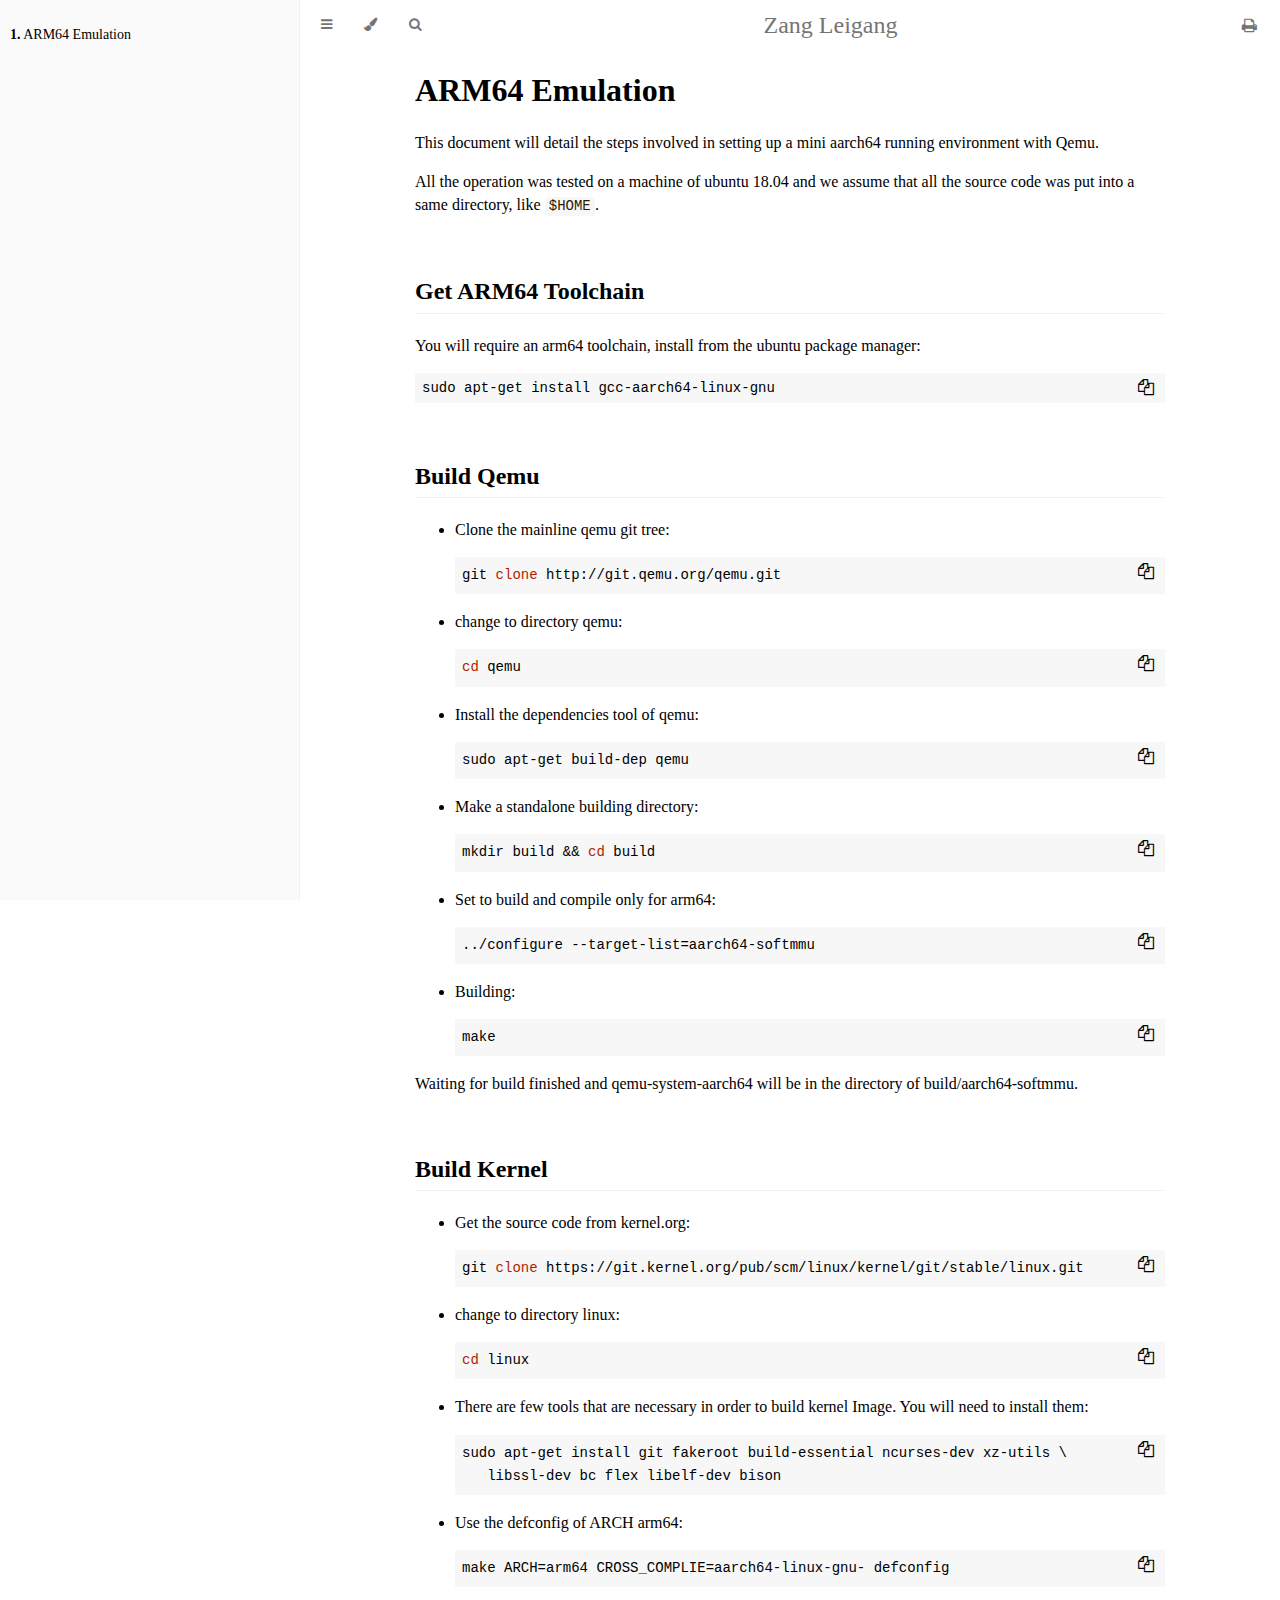
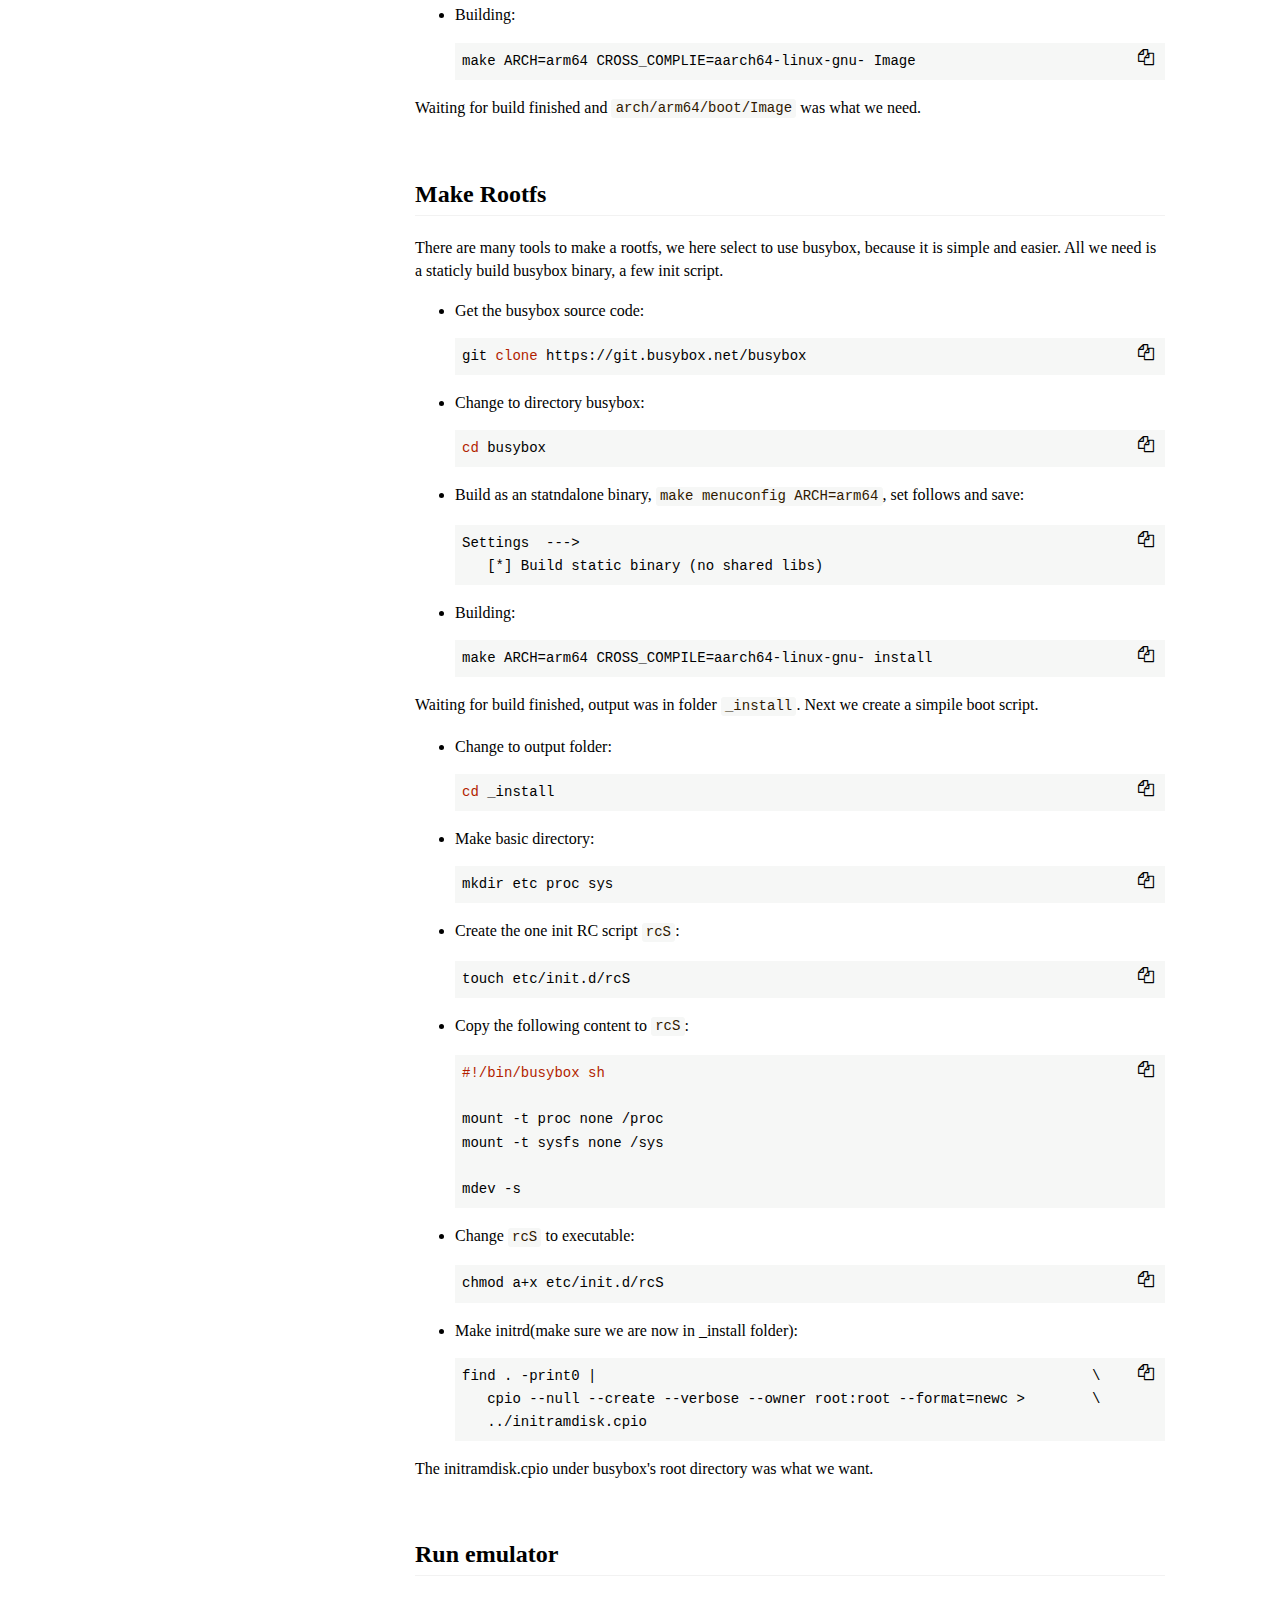
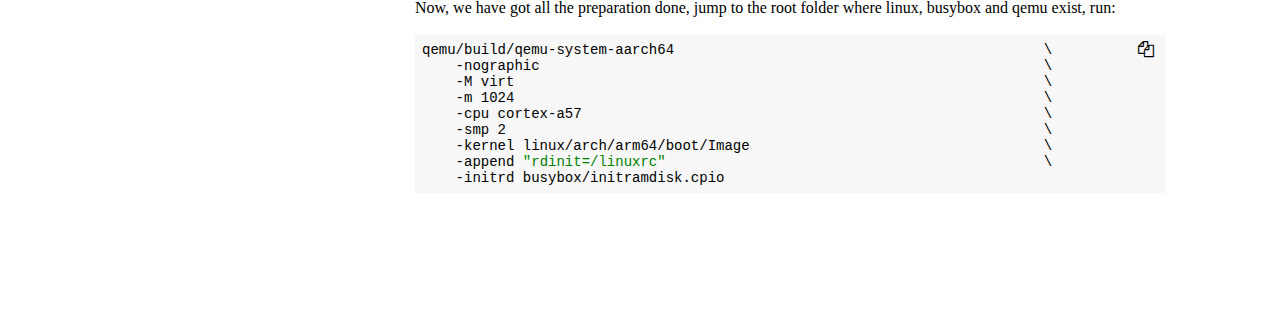
<file: index.html>
<!DOCTYPE HTML>
<html lang="en" class="sidebar-visible no-js light">
    <head>
        <!-- Book generated using mdBook -->
        <meta charset="UTF-8">
        <title>ARM64 Emulation - Zang Leigang</title>
                

        <!-- Custom HTML head -->
        

        <meta content="text/html; charset=utf-8" http-equiv="Content-Type">
        <meta name="description" content="">
        <meta name="viewport" content="width=device-width, initial-scale=1">
        <meta name="theme-color" content="#ffffff" />

                <link rel="icon" href="favicon.svg">
                        <link rel="shortcut icon" href="favicon.png">
                <link rel="stylesheet" href="css/variables.css">
        <link rel="stylesheet" href="css/general.css">
        <link rel="stylesheet" href="css/chrome.css">
                <link rel="stylesheet" href="css/print.css" media="print">
        
        <!-- Fonts -->
        <link rel="stylesheet" href="FontAwesome/css/font-awesome.css">
                <link rel="stylesheet" href="fonts/fonts.css">
        
        <!-- Highlight.js Stylesheets -->
        <link rel="stylesheet" href="highlight.css">
        <link rel="stylesheet" href="tomorrow-night.css">
        <link rel="stylesheet" href="ayu-highlight.css">

        <!-- Custom theme stylesheets -->
                <link rel="stylesheet" href="static/custom.css">
        
            </head>
    <body>
        <!-- Provide site root to javascript -->
        <script type="text/javascript">
            var path_to_root = "";
            var default_theme = window.matchMedia("(prefers-color-scheme: dark)").matches ? "navy" : "light";
        </script>

        <!-- Work around some values being stored in localStorage wrapped in quotes -->
        <script type="text/javascript">
            try {
                var theme = localStorage.getItem('mdbook-theme');
                var sidebar = localStorage.getItem('mdbook-sidebar');

                if (theme.startsWith('"') && theme.endsWith('"')) {
                    localStorage.setItem('mdbook-theme', theme.slice(1, theme.length - 1));
                }

                if (sidebar.startsWith('"') && sidebar.endsWith('"')) {
                    localStorage.setItem('mdbook-sidebar', sidebar.slice(1, sidebar.length - 1));
                }
            } catch (e) { }
        </script>

        <!-- Set the theme before any content is loaded, prevents flash -->
        <script type="text/javascript">
            var theme;
            try { theme = localStorage.getItem('mdbook-theme'); } catch(e) { }
            if (theme === null || theme === undefined) { theme = default_theme; }
            var html = document.querySelector('html');
            html.classList.remove('no-js')
            html.classList.remove('light')
            html.classList.add(theme);
            html.classList.add('js');
        </script>

        <!-- Hide / unhide sidebar before it is displayed -->
        <script type="text/javascript">
            var html = document.querySelector('html');
            var sidebar = 'hidden';
            if (document.body.clientWidth >= 1080) {
                try { sidebar = localStorage.getItem('mdbook-sidebar'); } catch(e) { }
                sidebar = sidebar || 'visible';
            }
            html.classList.remove('sidebar-visible');
            html.classList.add("sidebar-" + sidebar);
        </script>

        <nav id="sidebar" class="sidebar" aria-label="Table of contents">
            <div class="sidebar-scrollbox">
                <ol class="chapter"><li class="chapter-item expanded "><a href="arm64_emulation.html"><strong aria-hidden="true">1.</strong> ARM64 Emulation</a></li></ol>            </div>
            <div id="sidebar-resize-handle" class="sidebar-resize-handle"></div>
        </nav>

        <div id="page-wrapper" class="page-wrapper">

            <div class="page">
                
                <div id="menu-bar-hover-placeholder"></div>
                <div id="menu-bar" class="menu-bar sticky bordered">
                    <div class="left-buttons">
                        <button id="sidebar-toggle" class="icon-button" type="button" title="Toggle Table of Contents" aria-label="Toggle Table of Contents" aria-controls="sidebar">
                            <i class="fa fa-bars"></i>
                        </button>
                        <button id="theme-toggle" class="icon-button" type="button" title="Change theme" aria-label="Change theme" aria-haspopup="true" aria-expanded="false" aria-controls="theme-list">
                            <i class="fa fa-paint-brush"></i>
                        </button>
                        <ul id="theme-list" class="theme-popup" aria-label="Themes" role="menu">
                            <li role="none"><button role="menuitem" class="theme" id="light">Light (default)</button></li>
                            <li role="none"><button role="menuitem" class="theme" id="rust">Rust</button></li>
                            <li role="none"><button role="menuitem" class="theme" id="coal">Coal</button></li>
                            <li role="none"><button role="menuitem" class="theme" id="navy">Navy</button></li>
                            <li role="none"><button role="menuitem" class="theme" id="ayu">Ayu</button></li>
                        </ul>
                                                <button id="search-toggle" class="icon-button" type="button" title="Search. (Shortkey: s)" aria-label="Toggle Searchbar" aria-expanded="false" aria-keyshortcuts="S" aria-controls="searchbar">
                            <i class="fa fa-search"></i>
                        </button>
                                            </div>

                    <h1 class="menu-title">Zang Leigang</h1>

                    <div class="right-buttons">
                                                <a href="print.html" title="Print this book" aria-label="Print this book">
                            <i id="print-button" class="fa fa-print"></i>
                        </a>
                                                                        
                    </div>
                </div>

                                <div id="search-wrapper" class="hidden">
                    <form id="searchbar-outer" class="searchbar-outer">
                        <input type="search" id="searchbar" name="searchbar" placeholder="Search this book ..." aria-controls="searchresults-outer" aria-describedby="searchresults-header">
                    </form>
                    <div id="searchresults-outer" class="searchresults-outer hidden">
                        <div id="searchresults-header" class="searchresults-header"></div>
                        <ul id="searchresults">
                        </ul>
                    </div>
                </div>
                
                <!-- Apply ARIA attributes after the sidebar and the sidebar toggle button are added to the DOM -->
                <script type="text/javascript">
                    document.getElementById('sidebar-toggle').setAttribute('aria-expanded', sidebar === 'visible');
                    document.getElementById('sidebar').setAttribute('aria-hidden', sidebar !== 'visible');
                    Array.from(document.querySelectorAll('#sidebar a')).forEach(function(link) {
                        link.setAttribute('tabIndex', sidebar === 'visible' ? 0 : -1);
                    });
                </script>

                <div id="content" class="content">
                    <main>
                        <h1 id="arm64-emulation"><a class="header" href="#arm64-emulation">ARM64 Emulation</a></h1>
<p>This document will detail the steps involved in setting up a mini
aarch64 running environment with Qemu.</p>
<p>All the operation was tested on a machine of ubuntu 18.04 and we assume
that all the source code was put into a same directory, like <code>$HOME</code>.</p>
<h2 id="get-arm64-toolchain"><a class="header" href="#get-arm64-toolchain">Get ARM64 Toolchain</a></h2>
<p>You will require an arm64 toolchain, install from the ubuntu package
manager:</p>
<pre><code class="language-bash">sudo apt-get install gcc-aarch64-linux-gnu
</code></pre>
<h2 id="build-qemu"><a class="header" href="#build-qemu">Build Qemu</a></h2>
<ul>
<li>
<p>Clone the mainline qemu git tree:</p>
<pre><code class="language-bash">git clone http://git.qemu.org/qemu.git
</code></pre>
</li>
<li>
<p>change to directory qemu:</p>
<pre><code class="language-bash">cd qemu
</code></pre>
</li>
<li>
<p>Install the dependencies tool of qemu:</p>
<pre><code class="language-bash">sudo apt-get build-dep qemu
</code></pre>
</li>
<li>
<p>Make a standalone building directory:</p>
<pre><code class="language-bash">mkdir build &amp;&amp; cd build
</code></pre>
</li>
<li>
<p>Set to build and compile only for arm64:</p>
<pre><code class="language-bash">../configure --target-list=aarch64-softmmu
</code></pre>
</li>
<li>
<p>Building:</p>
<pre><code class="language-bash">make
</code></pre>
</li>
</ul>
<p>Waiting for build finished and qemu-system-aarch64 will be in the
directory of build/aarch64-softmmu.</p>
<h2 id="build-kernel"><a class="header" href="#build-kernel">Build Kernel</a></h2>
<ul>
<li>
<p>Get the source code from kernel.org:</p>
<pre><code class="language-bash">git clone https://git.kernel.org/pub/scm/linux/kernel/git/stable/linux.git
</code></pre>
</li>
<li>
<p>change to directory linux:</p>
<pre><code class="language-bash">cd linux
</code></pre>
</li>
<li>
<p>There are few tools that are necessary in order to build kernel
Image. You will need to install them:</p>
<pre><code class="language-bash">sudo apt-get install git fakeroot build-essential ncurses-dev xz-utils \
   libssl-dev bc flex libelf-dev bison
</code></pre>
</li>
<li>
<p>Use the defconfig of ARCH arm64:</p>
<pre><code class="language-bash">make ARCH=arm64 CROSS_COMPLIE=aarch64-linux-gnu- defconfig
</code></pre>
</li>
<li>
<p>Building:</p>
<pre><code class="language-bash">make ARCH=arm64 CROSS_COMPLIE=aarch64-linux-gnu- Image
</code></pre>
</li>
</ul>
<p>Waiting for build finished and <code>arch/arm64/boot/Image</code> was what we need.</p>
<h2 id="make-rootfs"><a class="header" href="#make-rootfs">Make Rootfs</a></h2>
<p>There are many tools to make a rootfs, we here select to use busybox,
because it is simple and easier. All we need is a staticly build busybox
binary, a few init script.</p>
<ul>
<li>
<p>Get the busybox source code:</p>
<pre><code class="language-bash">git clone https://git.busybox.net/busybox
</code></pre>
</li>
<li>
<p>Change to directory busybox:</p>
<pre><code class="language-bash">cd busybox
</code></pre>
</li>
<li>
<p>Build as an statndalone binary, <code>make menuconfig ARCH=arm64</code>, set
follows and save:</p>
<pre><code class="language-bash">Settings  ---&gt;
   [*] Build static binary (no shared libs)
</code></pre>
</li>
<li>
<p>Building:</p>
<pre><code class="language-bash">make ARCH=arm64 CROSS_COMPILE=aarch64-linux-gnu- install
</code></pre>
</li>
</ul>
<p>Waiting for build finished, output was in folder <code>_install</code>. Next we
create a simpile boot script.</p>
<ul>
<li>
<p>Change to output folder:</p>
<pre><code class="language-bash">cd _install
</code></pre>
</li>
<li>
<p>Make basic directory:</p>
<pre><code class="language-bash">mkdir etc proc sys
</code></pre>
</li>
<li>
<p>Create the one init RC script <code>rcS</code>:</p>
<pre><code class="language-bash">touch etc/init.d/rcS
</code></pre>
</li>
<li>
<p>Copy the following content to <code>rcS</code>:</p>
<pre><code class="language-bash">#!/bin/busybox sh

mount -t proc none /proc
mount -t sysfs none /sys

mdev -s
</code></pre>
</li>
<li>
<p>Change <code>rcS</code> to executable:</p>
<pre><code class="language-bash">chmod a+x etc/init.d/rcS
</code></pre>
</li>
<li>
<p>Make initrd(make sure we are now in _install folder):</p>
<pre><code class="language-bash">find . -print0 |                                                           \
   cpio --null --create --verbose --owner root:root --format=newc &gt;        \
   ../initramdisk.cpio
</code></pre>
</li>
</ul>
<p>The initramdisk.cpio under busybox's root directory was what we want.</p>
<h2 id="run-emulator"><a class="header" href="#run-emulator">Run emulator</a></h2>
<p>Now, we have got all the preparation done, jump to the root folder where
linux, busybox and qemu exist, run:</p>
<pre><code class="language-bash">qemu/build/qemu-system-aarch64                                            \
    -nographic                                                            \
    -M virt                                                               \
    -m 1024                                                               \
    -cpu cortex-a57                                                       \
    -smp 2                                                                \
    -kernel linux/arch/arm64/boot/Image                                   \
    -append &quot;rdinit=/linuxrc&quot;                                             \
    -initrd busybox/initramdisk.cpio
</code></pre>

                    </main>

                    <nav class="nav-wrapper" aria-label="Page navigation">
                        <!-- Mobile navigation buttons -->
                        
                        
                        <div style="clear: both"></div>
                    </nav>
                </div>
            </div>

            <nav class="nav-wide-wrapper" aria-label="Page navigation">
                
                            </nav>

        </div>

        
        
        
                <script type="text/javascript">
            window.playground_copyable = true;
        </script>
        
        
                <script src="elasticlunr.min.js" type="text/javascript" charset="utf-8"></script>
        <script src="mark.min.js" type="text/javascript" charset="utf-8"></script>
        <script src="searcher.js" type="text/javascript" charset="utf-8"></script>
        
        <script src="clipboard.min.js" type="text/javascript" charset="utf-8"></script>
        <script src="highlight.js" type="text/javascript" charset="utf-8"></script>
        <script src="book.js" type="text/javascript" charset="utf-8"></script>

        <!-- Custom JS scripts -->
        
        
    </body>
</html>
</file>
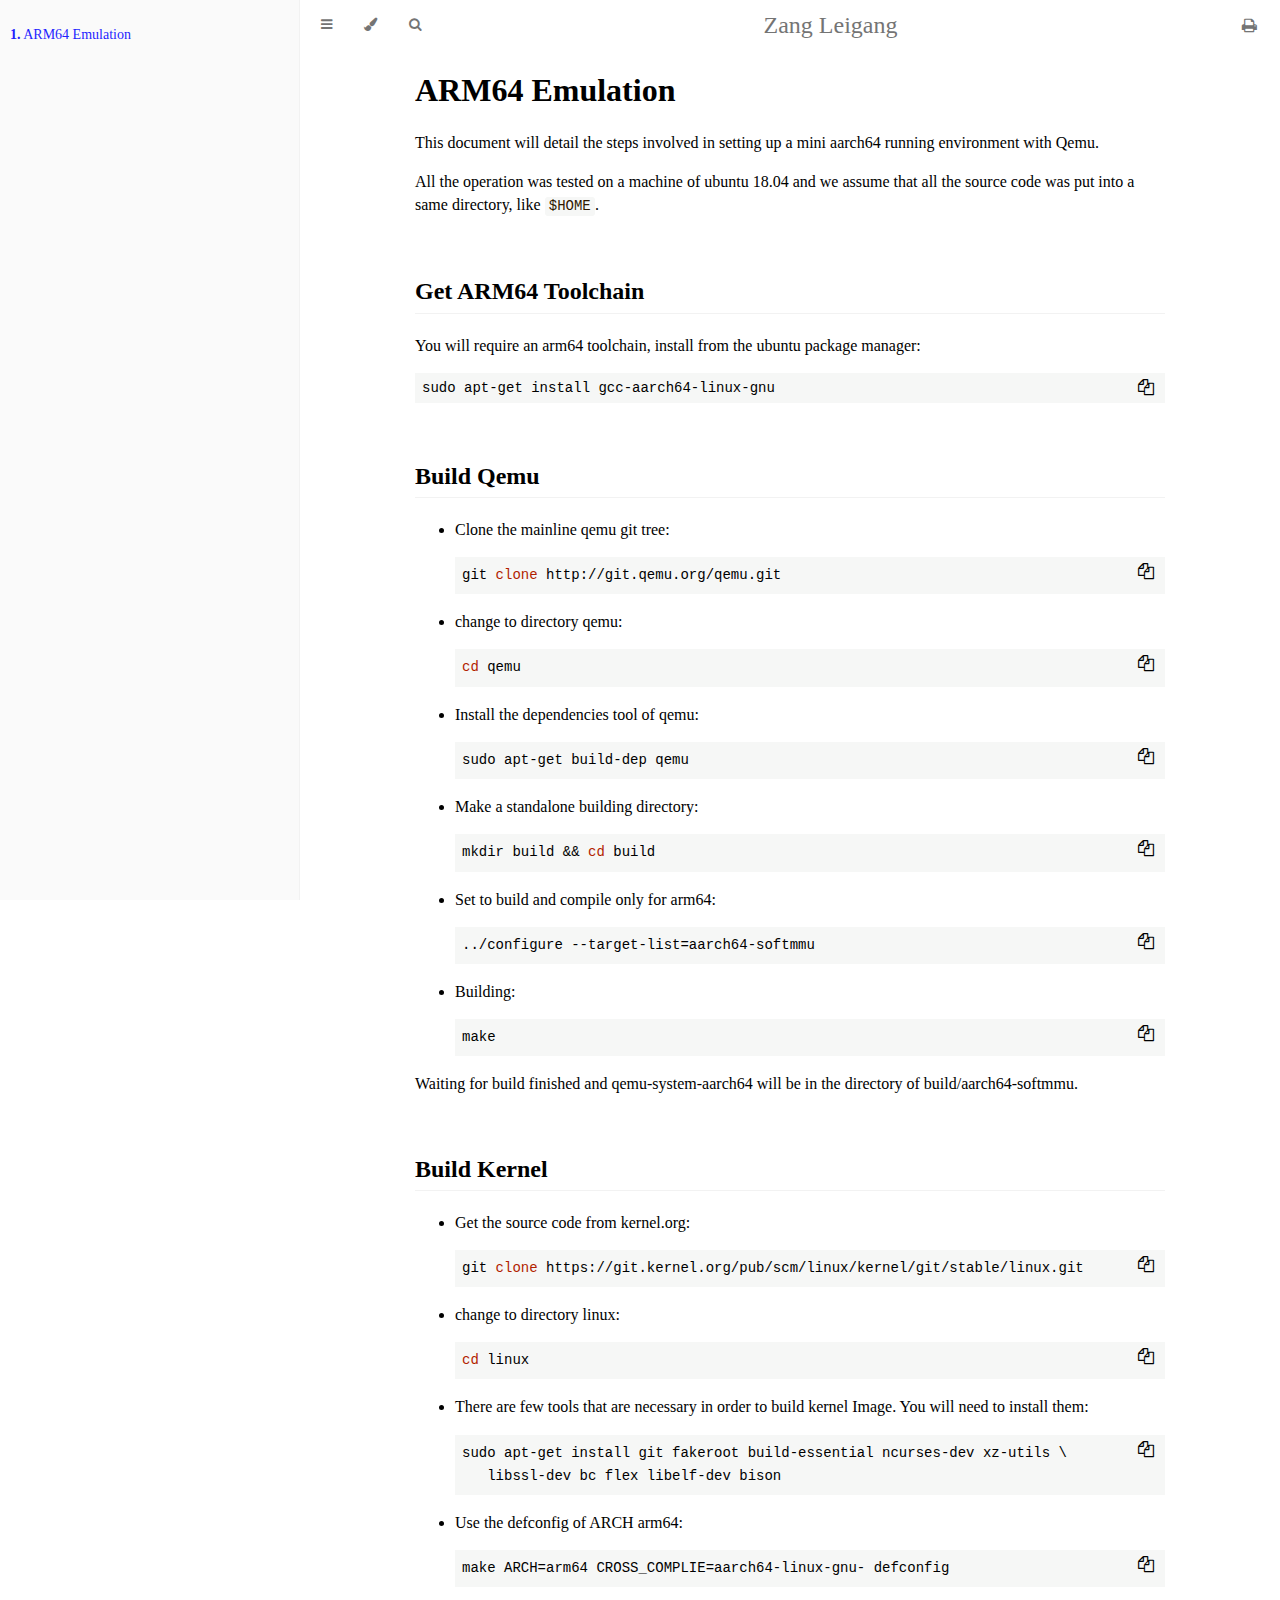
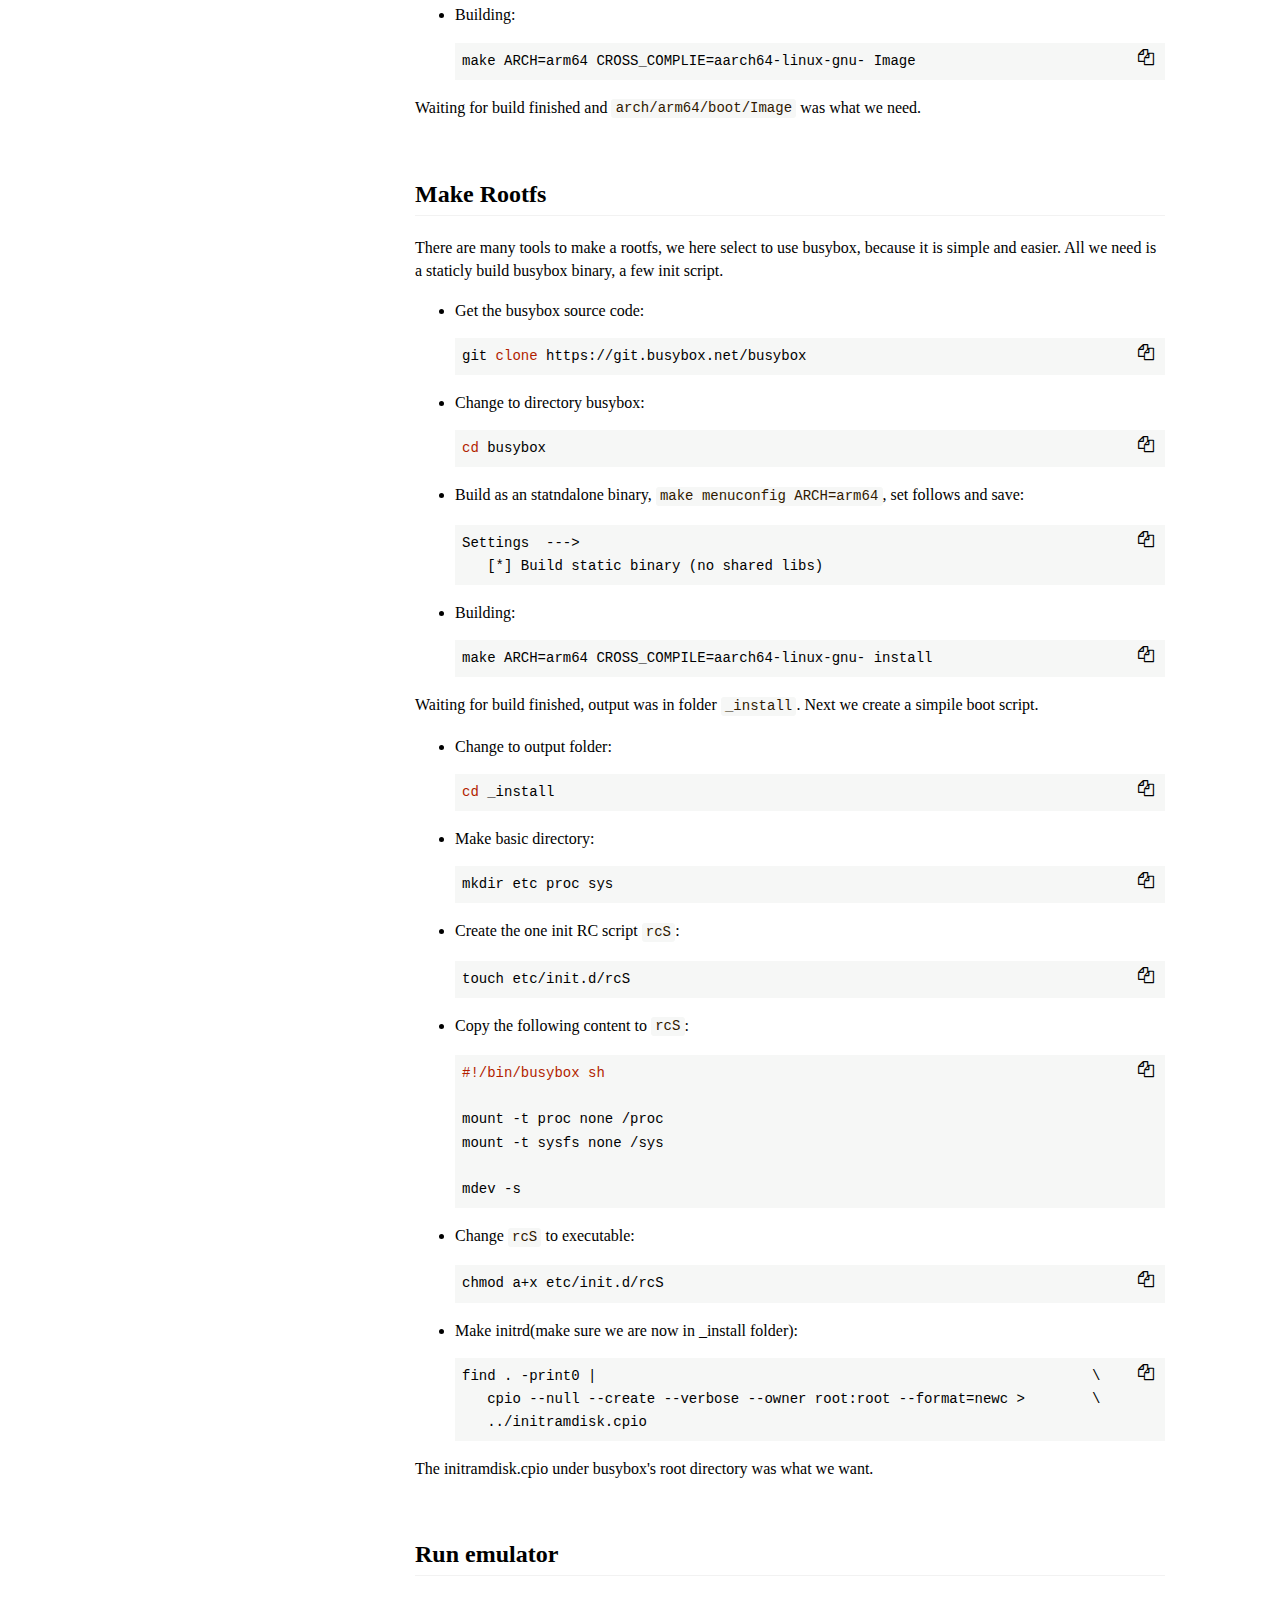
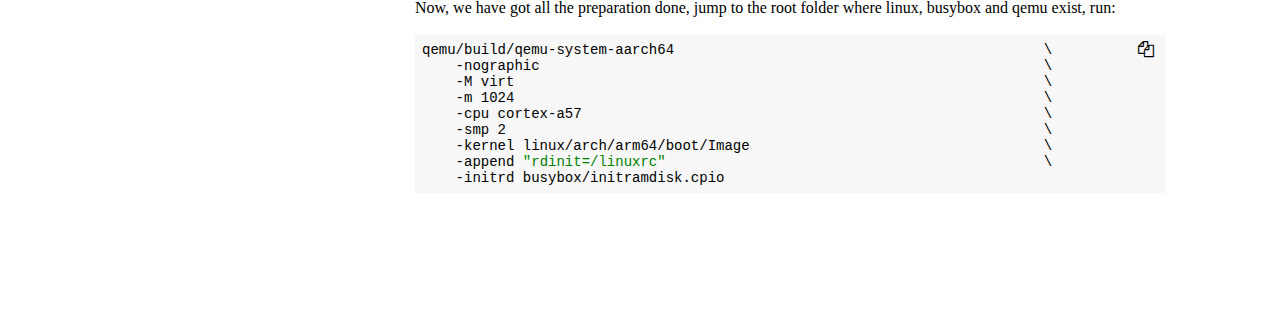
<file: arm64_emulation.html>
<!DOCTYPE HTML>
<html lang="en" class="sidebar-visible no-js light">
    <head>
        <!-- Book generated using mdBook -->
        <meta charset="UTF-8">
        <title>ARM64 Emulation - Zang Leigang</title>
                

        <!-- Custom HTML head -->
        

        <meta content="text/html; charset=utf-8" http-equiv="Content-Type">
        <meta name="description" content="">
        <meta name="viewport" content="width=device-width, initial-scale=1">
        <meta name="theme-color" content="#ffffff" />

                <link rel="icon" href="favicon.svg">
                        <link rel="shortcut icon" href="favicon.png">
                <link rel="stylesheet" href="css/variables.css">
        <link rel="stylesheet" href="css/general.css">
        <link rel="stylesheet" href="css/chrome.css">
                <link rel="stylesheet" href="css/print.css" media="print">
        
        <!-- Fonts -->
        <link rel="stylesheet" href="FontAwesome/css/font-awesome.css">
                <link rel="stylesheet" href="fonts/fonts.css">
        
        <!-- Highlight.js Stylesheets -->
        <link rel="stylesheet" href="highlight.css">
        <link rel="stylesheet" href="tomorrow-night.css">
        <link rel="stylesheet" href="ayu-highlight.css">

        <!-- Custom theme stylesheets -->
                <link rel="stylesheet" href="static/custom.css">
        
            </head>
    <body>
        <!-- Provide site root to javascript -->
        <script type="text/javascript">
            var path_to_root = "";
            var default_theme = window.matchMedia("(prefers-color-scheme: dark)").matches ? "navy" : "light";
        </script>

        <!-- Work around some values being stored in localStorage wrapped in quotes -->
        <script type="text/javascript">
            try {
                var theme = localStorage.getItem('mdbook-theme');
                var sidebar = localStorage.getItem('mdbook-sidebar');

                if (theme.startsWith('"') && theme.endsWith('"')) {
                    localStorage.setItem('mdbook-theme', theme.slice(1, theme.length - 1));
                }

                if (sidebar.startsWith('"') && sidebar.endsWith('"')) {
                    localStorage.setItem('mdbook-sidebar', sidebar.slice(1, sidebar.length - 1));
                }
            } catch (e) { }
        </script>

        <!-- Set the theme before any content is loaded, prevents flash -->
        <script type="text/javascript">
            var theme;
            try { theme = localStorage.getItem('mdbook-theme'); } catch(e) { }
            if (theme === null || theme === undefined) { theme = default_theme; }
            var html = document.querySelector('html');
            html.classList.remove('no-js')
            html.classList.remove('light')
            html.classList.add(theme);
            html.classList.add('js');
        </script>

        <!-- Hide / unhide sidebar before it is displayed -->
        <script type="text/javascript">
            var html = document.querySelector('html');
            var sidebar = 'hidden';
            if (document.body.clientWidth >= 1080) {
                try { sidebar = localStorage.getItem('mdbook-sidebar'); } catch(e) { }
                sidebar = sidebar || 'visible';
            }
            html.classList.remove('sidebar-visible');
            html.classList.add("sidebar-" + sidebar);
        </script>

        <nav id="sidebar" class="sidebar" aria-label="Table of contents">
            <div class="sidebar-scrollbox">
                <ol class="chapter"><li class="chapter-item expanded "><a href="arm64_emulation.html" class="active"><strong aria-hidden="true">1.</strong> ARM64 Emulation</a></li></ol>            </div>
            <div id="sidebar-resize-handle" class="sidebar-resize-handle"></div>
        </nav>

        <div id="page-wrapper" class="page-wrapper">

            <div class="page">
                
                <div id="menu-bar-hover-placeholder"></div>
                <div id="menu-bar" class="menu-bar sticky bordered">
                    <div class="left-buttons">
                        <button id="sidebar-toggle" class="icon-button" type="button" title="Toggle Table of Contents" aria-label="Toggle Table of Contents" aria-controls="sidebar">
                            <i class="fa fa-bars"></i>
                        </button>
                        <button id="theme-toggle" class="icon-button" type="button" title="Change theme" aria-label="Change theme" aria-haspopup="true" aria-expanded="false" aria-controls="theme-list">
                            <i class="fa fa-paint-brush"></i>
                        </button>
                        <ul id="theme-list" class="theme-popup" aria-label="Themes" role="menu">
                            <li role="none"><button role="menuitem" class="theme" id="light">Light (default)</button></li>
                            <li role="none"><button role="menuitem" class="theme" id="rust">Rust</button></li>
                            <li role="none"><button role="menuitem" class="theme" id="coal">Coal</button></li>
                            <li role="none"><button role="menuitem" class="theme" id="navy">Navy</button></li>
                            <li role="none"><button role="menuitem" class="theme" id="ayu">Ayu</button></li>
                        </ul>
                                                <button id="search-toggle" class="icon-button" type="button" title="Search. (Shortkey: s)" aria-label="Toggle Searchbar" aria-expanded="false" aria-keyshortcuts="S" aria-controls="searchbar">
                            <i class="fa fa-search"></i>
                        </button>
                                            </div>

                    <h1 class="menu-title">Zang Leigang</h1>

                    <div class="right-buttons">
                                                <a href="print.html" title="Print this book" aria-label="Print this book">
                            <i id="print-button" class="fa fa-print"></i>
                        </a>
                                                                        
                    </div>
                </div>

                                <div id="search-wrapper" class="hidden">
                    <form id="searchbar-outer" class="searchbar-outer">
                        <input type="search" id="searchbar" name="searchbar" placeholder="Search this book ..." aria-controls="searchresults-outer" aria-describedby="searchresults-header">
                    </form>
                    <div id="searchresults-outer" class="searchresults-outer hidden">
                        <div id="searchresults-header" class="searchresults-header"></div>
                        <ul id="searchresults">
                        </ul>
                    </div>
                </div>
                
                <!-- Apply ARIA attributes after the sidebar and the sidebar toggle button are added to the DOM -->
                <script type="text/javascript">
                    document.getElementById('sidebar-toggle').setAttribute('aria-expanded', sidebar === 'visible');
                    document.getElementById('sidebar').setAttribute('aria-hidden', sidebar !== 'visible');
                    Array.from(document.querySelectorAll('#sidebar a')).forEach(function(link) {
                        link.setAttribute('tabIndex', sidebar === 'visible' ? 0 : -1);
                    });
                </script>

                <div id="content" class="content">
                    <main>
                        <h1 id="arm64-emulation"><a class="header" href="#arm64-emulation">ARM64 Emulation</a></h1>
<p>This document will detail the steps involved in setting up a mini
aarch64 running environment with Qemu.</p>
<p>All the operation was tested on a machine of ubuntu 18.04 and we assume
that all the source code was put into a same directory, like <code>$HOME</code>.</p>
<h2 id="get-arm64-toolchain"><a class="header" href="#get-arm64-toolchain">Get ARM64 Toolchain</a></h2>
<p>You will require an arm64 toolchain, install from the ubuntu package
manager:</p>
<pre><code class="language-bash">sudo apt-get install gcc-aarch64-linux-gnu
</code></pre>
<h2 id="build-qemu"><a class="header" href="#build-qemu">Build Qemu</a></h2>
<ul>
<li>
<p>Clone the mainline qemu git tree:</p>
<pre><code class="language-bash">git clone http://git.qemu.org/qemu.git
</code></pre>
</li>
<li>
<p>change to directory qemu:</p>
<pre><code class="language-bash">cd qemu
</code></pre>
</li>
<li>
<p>Install the dependencies tool of qemu:</p>
<pre><code class="language-bash">sudo apt-get build-dep qemu
</code></pre>
</li>
<li>
<p>Make a standalone building directory:</p>
<pre><code class="language-bash">mkdir build &amp;&amp; cd build
</code></pre>
</li>
<li>
<p>Set to build and compile only for arm64:</p>
<pre><code class="language-bash">../configure --target-list=aarch64-softmmu
</code></pre>
</li>
<li>
<p>Building:</p>
<pre><code class="language-bash">make
</code></pre>
</li>
</ul>
<p>Waiting for build finished and qemu-system-aarch64 will be in the
directory of build/aarch64-softmmu.</p>
<h2 id="build-kernel"><a class="header" href="#build-kernel">Build Kernel</a></h2>
<ul>
<li>
<p>Get the source code from kernel.org:</p>
<pre><code class="language-bash">git clone https://git.kernel.org/pub/scm/linux/kernel/git/stable/linux.git
</code></pre>
</li>
<li>
<p>change to directory linux:</p>
<pre><code class="language-bash">cd linux
</code></pre>
</li>
<li>
<p>There are few tools that are necessary in order to build kernel
Image. You will need to install them:</p>
<pre><code class="language-bash">sudo apt-get install git fakeroot build-essential ncurses-dev xz-utils \
   libssl-dev bc flex libelf-dev bison
</code></pre>
</li>
<li>
<p>Use the defconfig of ARCH arm64:</p>
<pre><code class="language-bash">make ARCH=arm64 CROSS_COMPLIE=aarch64-linux-gnu- defconfig
</code></pre>
</li>
<li>
<p>Building:</p>
<pre><code class="language-bash">make ARCH=arm64 CROSS_COMPLIE=aarch64-linux-gnu- Image
</code></pre>
</li>
</ul>
<p>Waiting for build finished and <code>arch/arm64/boot/Image</code> was what we need.</p>
<h2 id="make-rootfs"><a class="header" href="#make-rootfs">Make Rootfs</a></h2>
<p>There are many tools to make a rootfs, we here select to use busybox,
because it is simple and easier. All we need is a staticly build busybox
binary, a few init script.</p>
<ul>
<li>
<p>Get the busybox source code:</p>
<pre><code class="language-bash">git clone https://git.busybox.net/busybox
</code></pre>
</li>
<li>
<p>Change to directory busybox:</p>
<pre><code class="language-bash">cd busybox
</code></pre>
</li>
<li>
<p>Build as an statndalone binary, <code>make menuconfig ARCH=arm64</code>, set
follows and save:</p>
<pre><code class="language-bash">Settings  ---&gt;
   [*] Build static binary (no shared libs)
</code></pre>
</li>
<li>
<p>Building:</p>
<pre><code class="language-bash">make ARCH=arm64 CROSS_COMPILE=aarch64-linux-gnu- install
</code></pre>
</li>
</ul>
<p>Waiting for build finished, output was in folder <code>_install</code>. Next we
create a simpile boot script.</p>
<ul>
<li>
<p>Change to output folder:</p>
<pre><code class="language-bash">cd _install
</code></pre>
</li>
<li>
<p>Make basic directory:</p>
<pre><code class="language-bash">mkdir etc proc sys
</code></pre>
</li>
<li>
<p>Create the one init RC script <code>rcS</code>:</p>
<pre><code class="language-bash">touch etc/init.d/rcS
</code></pre>
</li>
<li>
<p>Copy the following content to <code>rcS</code>:</p>
<pre><code class="language-bash">#!/bin/busybox sh

mount -t proc none /proc
mount -t sysfs none /sys

mdev -s
</code></pre>
</li>
<li>
<p>Change <code>rcS</code> to executable:</p>
<pre><code class="language-bash">chmod a+x etc/init.d/rcS
</code></pre>
</li>
<li>
<p>Make initrd(make sure we are now in _install folder):</p>
<pre><code class="language-bash">find . -print0 |                                                           \
   cpio --null --create --verbose --owner root:root --format=newc &gt;        \
   ../initramdisk.cpio
</code></pre>
</li>
</ul>
<p>The initramdisk.cpio under busybox's root directory was what we want.</p>
<h2 id="run-emulator"><a class="header" href="#run-emulator">Run emulator</a></h2>
<p>Now, we have got all the preparation done, jump to the root folder where
linux, busybox and qemu exist, run:</p>
<pre><code class="language-bash">qemu/build/qemu-system-aarch64                                            \
    -nographic                                                            \
    -M virt                                                               \
    -m 1024                                                               \
    -cpu cortex-a57                                                       \
    -smp 2                                                                \
    -kernel linux/arch/arm64/boot/Image                                   \
    -append &quot;rdinit=/linuxrc&quot;                                             \
    -initrd busybox/initramdisk.cpio
</code></pre>

                    </main>

                    <nav class="nav-wrapper" aria-label="Page navigation">
                        <!-- Mobile navigation buttons -->
                        
                        
                        <div style="clear: both"></div>
                    </nav>
                </div>
            </div>

            <nav class="nav-wide-wrapper" aria-label="Page navigation">
                
                            </nav>

        </div>

        
        
        
                <script type="text/javascript">
            window.playground_copyable = true;
        </script>
        
        
                <script src="elasticlunr.min.js" type="text/javascript" charset="utf-8"></script>
        <script src="mark.min.js" type="text/javascript" charset="utf-8"></script>
        <script src="searcher.js" type="text/javascript" charset="utf-8"></script>
        
        <script src="clipboard.min.js" type="text/javascript" charset="utf-8"></script>
        <script src="highlight.js" type="text/javascript" charset="utf-8"></script>
        <script src="book.js" type="text/javascript" charset="utf-8"></script>

        <!-- Custom JS scripts -->
        
        
    </body>
</html>
</file>
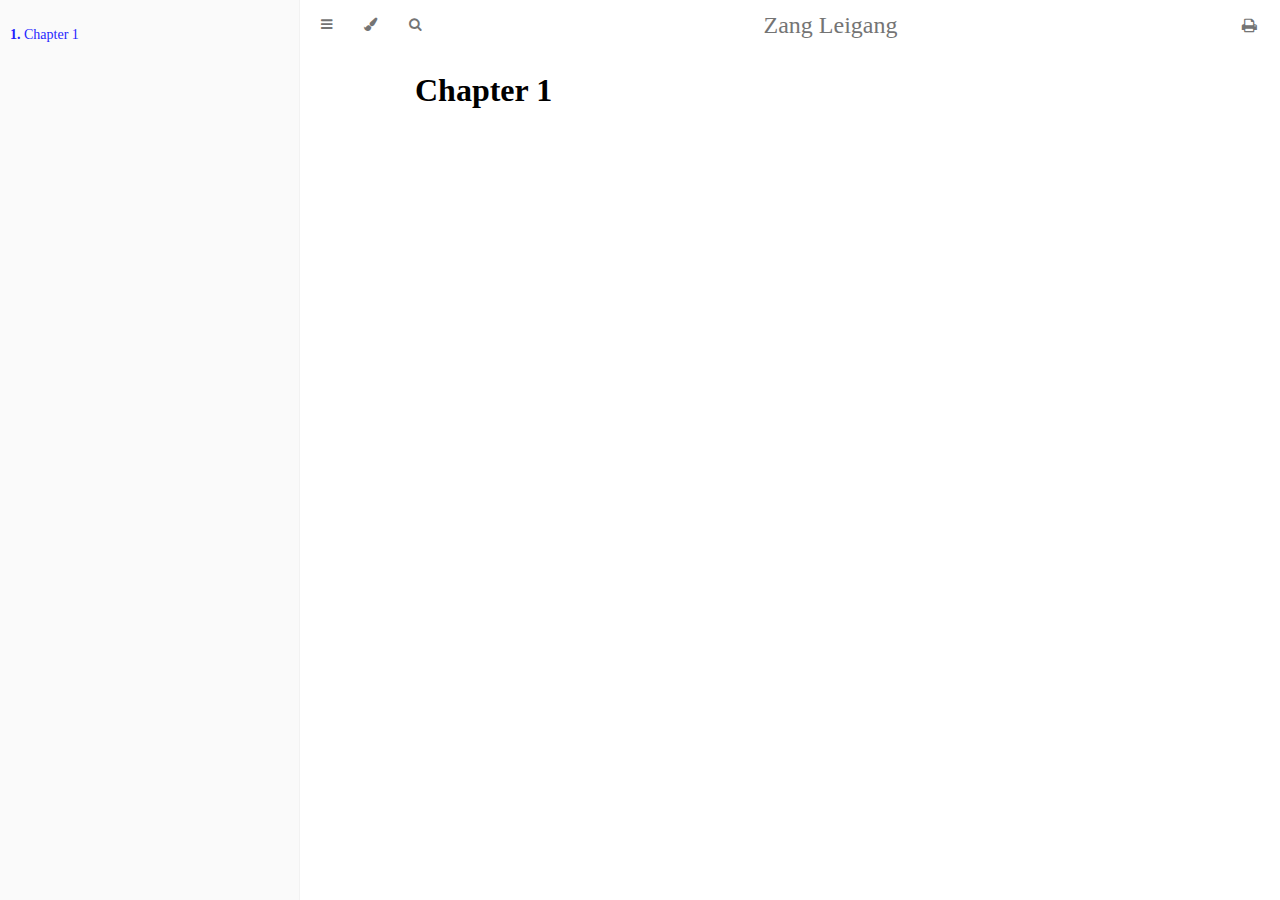
<file: chapter_1.html>
<!DOCTYPE HTML>
<html lang="en" class="sidebar-visible no-js light">
    <head>
        <!-- Book generated using mdBook -->
        <meta charset="UTF-8">
        <title>Chapter 1 - Zang Leigang</title>
                

        <!-- Custom HTML head -->
        

        <meta content="text/html; charset=utf-8" http-equiv="Content-Type">
        <meta name="description" content="">
        <meta name="viewport" content="width=device-width, initial-scale=1">
        <meta name="theme-color" content="#ffffff" />

                <link rel="icon" href="favicon.svg">
                        <link rel="shortcut icon" href="favicon.png">
                <link rel="stylesheet" href="css/variables.css">
        <link rel="stylesheet" href="css/general.css">
        <link rel="stylesheet" href="css/chrome.css">
                <link rel="stylesheet" href="css/print.css" media="print">
        
        <!-- Fonts -->
        <link rel="stylesheet" href="FontAwesome/css/font-awesome.css">
                <link rel="stylesheet" href="fonts/fonts.css">
        
        <!-- Highlight.js Stylesheets -->
        <link rel="stylesheet" href="highlight.css">
        <link rel="stylesheet" href="tomorrow-night.css">
        <link rel="stylesheet" href="ayu-highlight.css">

        <!-- Custom theme stylesheets -->
                <link rel="stylesheet" href="static/custom.css">
        
            </head>
    <body>
        <!-- Provide site root to javascript -->
        <script type="text/javascript">
            var path_to_root = "";
            var default_theme = window.matchMedia("(prefers-color-scheme: dark)").matches ? "navy" : "light";
        </script>

        <!-- Work around some values being stored in localStorage wrapped in quotes -->
        <script type="text/javascript">
            try {
                var theme = localStorage.getItem('mdbook-theme');
                var sidebar = localStorage.getItem('mdbook-sidebar');

                if (theme.startsWith('"') && theme.endsWith('"')) {
                    localStorage.setItem('mdbook-theme', theme.slice(1, theme.length - 1));
                }

                if (sidebar.startsWith('"') && sidebar.endsWith('"')) {
                    localStorage.setItem('mdbook-sidebar', sidebar.slice(1, sidebar.length - 1));
                }
            } catch (e) { }
        </script>

        <!-- Set the theme before any content is loaded, prevents flash -->
        <script type="text/javascript">
            var theme;
            try { theme = localStorage.getItem('mdbook-theme'); } catch(e) { }
            if (theme === null || theme === undefined) { theme = default_theme; }
            var html = document.querySelector('html');
            html.classList.remove('no-js')
            html.classList.remove('light')
            html.classList.add(theme);
            html.classList.add('js');
        </script>

        <!-- Hide / unhide sidebar before it is displayed -->
        <script type="text/javascript">
            var html = document.querySelector('html');
            var sidebar = 'hidden';
            if (document.body.clientWidth >= 1080) {
                try { sidebar = localStorage.getItem('mdbook-sidebar'); } catch(e) { }
                sidebar = sidebar || 'visible';
            }
            html.classList.remove('sidebar-visible');
            html.classList.add("sidebar-" + sidebar);
        </script>

        <nav id="sidebar" class="sidebar" aria-label="Table of contents">
            <div class="sidebar-scrollbox">
                <ol class="chapter"><li class="chapter-item expanded "><a href="chapter_1.html" class="active"><strong aria-hidden="true">1.</strong> Chapter 1</a></li></ol>            </div>
            <div id="sidebar-resize-handle" class="sidebar-resize-handle"></div>
        </nav>

        <div id="page-wrapper" class="page-wrapper">

            <div class="page">
                
                <div id="menu-bar-hover-placeholder"></div>
                <div id="menu-bar" class="menu-bar sticky bordered">
                    <div class="left-buttons">
                        <button id="sidebar-toggle" class="icon-button" type="button" title="Toggle Table of Contents" aria-label="Toggle Table of Contents" aria-controls="sidebar">
                            <i class="fa fa-bars"></i>
                        </button>
                        <button id="theme-toggle" class="icon-button" type="button" title="Change theme" aria-label="Change theme" aria-haspopup="true" aria-expanded="false" aria-controls="theme-list">
                            <i class="fa fa-paint-brush"></i>
                        </button>
                        <ul id="theme-list" class="theme-popup" aria-label="Themes" role="menu">
                            <li role="none"><button role="menuitem" class="theme" id="light">Light (default)</button></li>
                            <li role="none"><button role="menuitem" class="theme" id="rust">Rust</button></li>
                            <li role="none"><button role="menuitem" class="theme" id="coal">Coal</button></li>
                            <li role="none"><button role="menuitem" class="theme" id="navy">Navy</button></li>
                            <li role="none"><button role="menuitem" class="theme" id="ayu">Ayu</button></li>
                        </ul>
                                                <button id="search-toggle" class="icon-button" type="button" title="Search. (Shortkey: s)" aria-label="Toggle Searchbar" aria-expanded="false" aria-keyshortcuts="S" aria-controls="searchbar">
                            <i class="fa fa-search"></i>
                        </button>
                                            </div>

                    <h1 class="menu-title">Zang Leigang</h1>

                    <div class="right-buttons">
                                                <a href="print.html" title="Print this book" aria-label="Print this book">
                            <i id="print-button" class="fa fa-print"></i>
                        </a>
                                                                        
                    </div>
                </div>

                                <div id="search-wrapper" class="hidden">
                    <form id="searchbar-outer" class="searchbar-outer">
                        <input type="search" id="searchbar" name="searchbar" placeholder="Search this book ..." aria-controls="searchresults-outer" aria-describedby="searchresults-header">
                    </form>
                    <div id="searchresults-outer" class="searchresults-outer hidden">
                        <div id="searchresults-header" class="searchresults-header"></div>
                        <ul id="searchresults">
                        </ul>
                    </div>
                </div>
                
                <!-- Apply ARIA attributes after the sidebar and the sidebar toggle button are added to the DOM -->
                <script type="text/javascript">
                    document.getElementById('sidebar-toggle').setAttribute('aria-expanded', sidebar === 'visible');
                    document.getElementById('sidebar').setAttribute('aria-hidden', sidebar !== 'visible');
                    Array.from(document.querySelectorAll('#sidebar a')).forEach(function(link) {
                        link.setAttribute('tabIndex', sidebar === 'visible' ? 0 : -1);
                    });
                </script>

                <div id="content" class="content">
                    <main>
                        <h1 id="chapter-1"><a class="header" href="#chapter-1">Chapter 1</a></h1>

                    </main>

                    <nav class="nav-wrapper" aria-label="Page navigation">
                        <!-- Mobile navigation buttons -->
                        
                        
                        <div style="clear: both"></div>
                    </nav>
                </div>
            </div>

            <nav class="nav-wide-wrapper" aria-label="Page navigation">
                
                            </nav>

        </div>

        
        
        
                <script type="text/javascript">
            window.playground_copyable = true;
        </script>
        
        
                <script src="elasticlunr.min.js" type="text/javascript" charset="utf-8"></script>
        <script src="mark.min.js" type="text/javascript" charset="utf-8"></script>
        <script src="searcher.js" type="text/javascript" charset="utf-8"></script>
        
        <script src="clipboard.min.js" type="text/javascript" charset="utf-8"></script>
        <script src="highlight.js" type="text/javascript" charset="utf-8"></script>
        <script src="book.js" type="text/javascript" charset="utf-8"></script>

        <!-- Custom JS scripts -->
        
        
    </body>
</html>
</file>
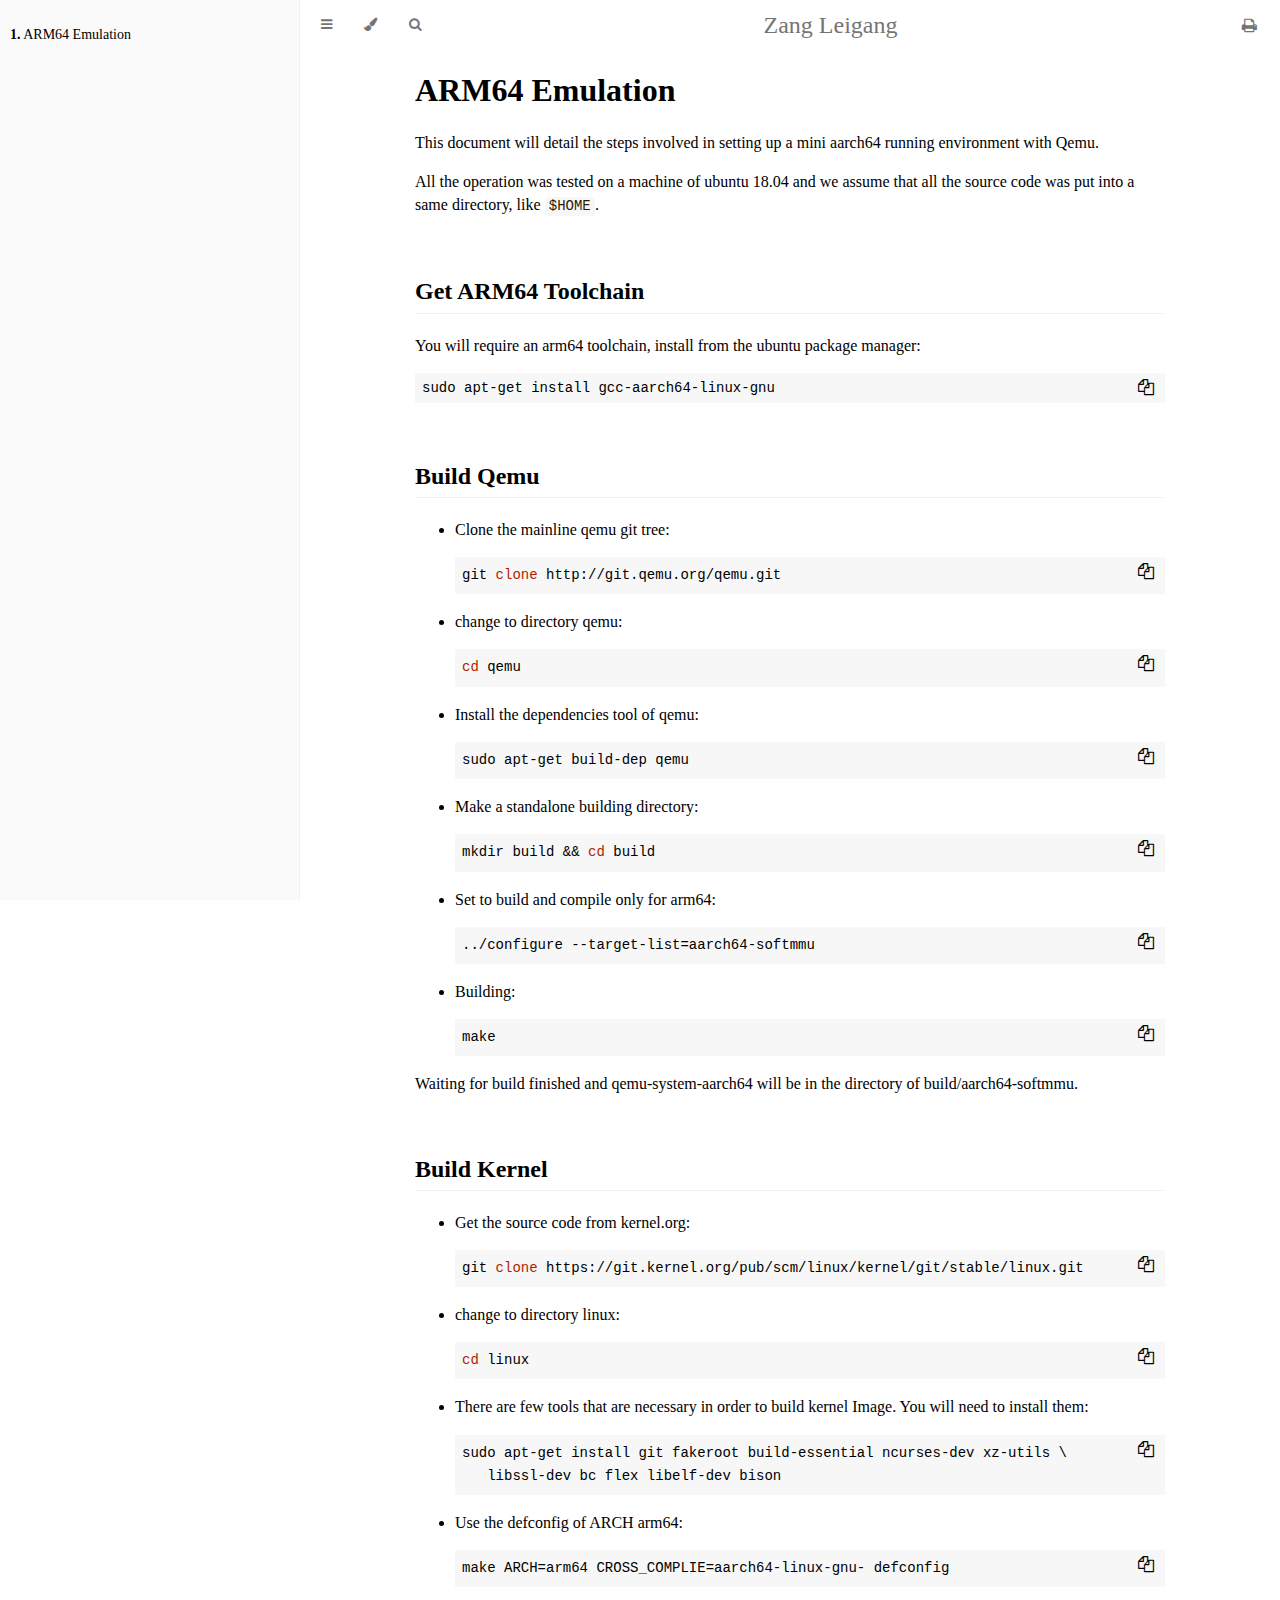
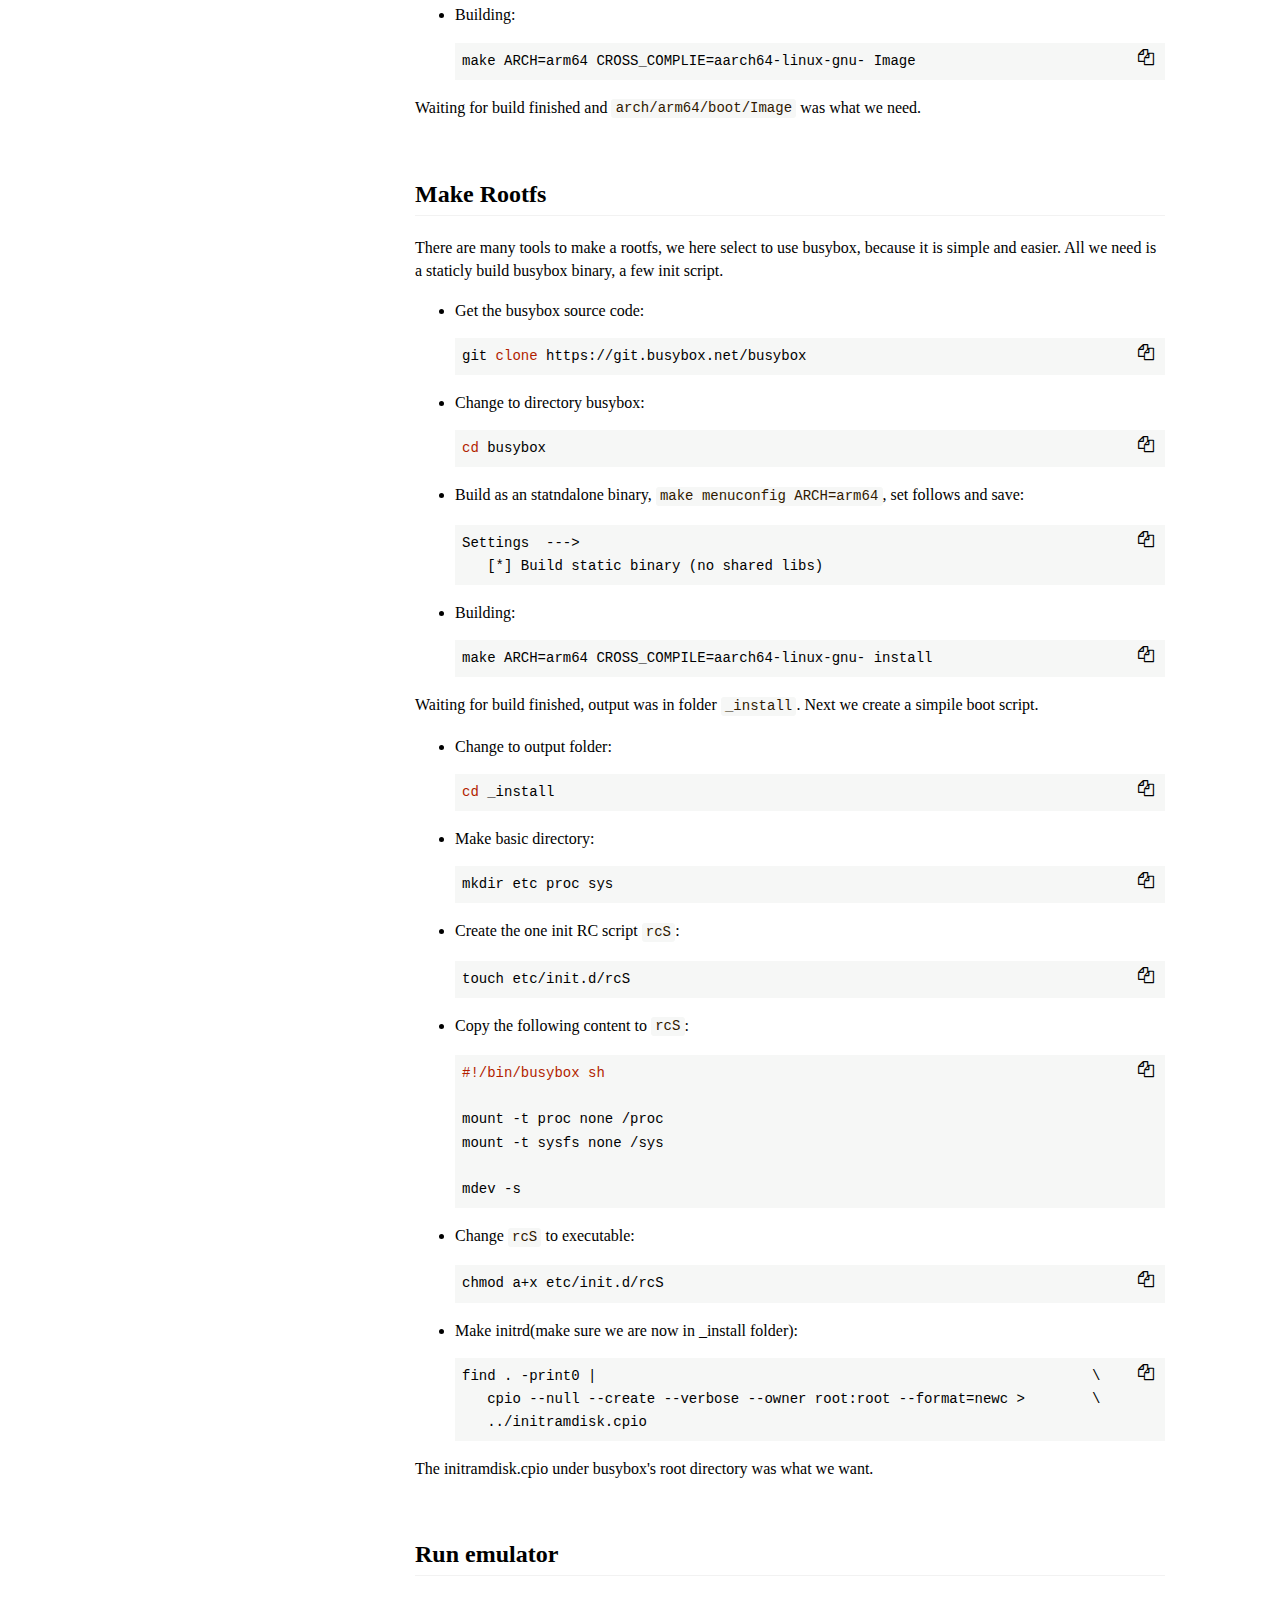
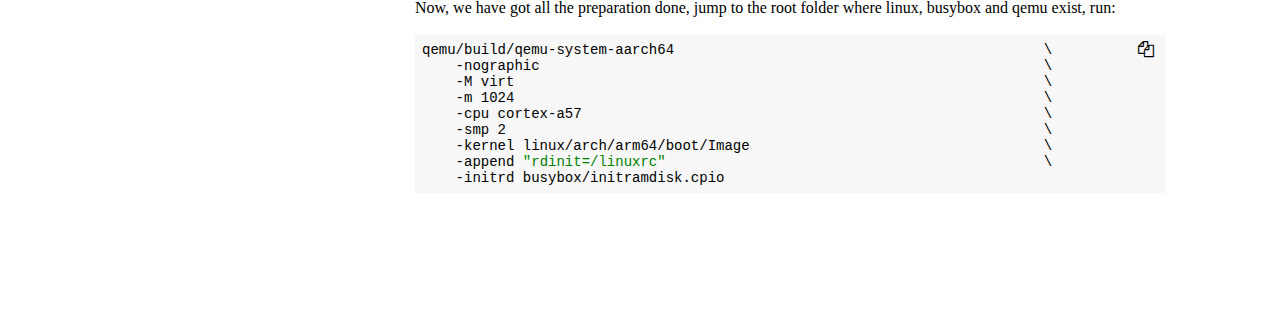
<file: print.html>
<!DOCTYPE HTML>
<html lang="en" class="sidebar-visible no-js light">
    <head>
        <!-- Book generated using mdBook -->
        <meta charset="UTF-8">
        <title>Zang Leigang</title>
                <meta name="robots" content="noindex" />
                

        <!-- Custom HTML head -->
        

        <meta content="text/html; charset=utf-8" http-equiv="Content-Type">
        <meta name="description" content="">
        <meta name="viewport" content="width=device-width, initial-scale=1">
        <meta name="theme-color" content="#ffffff" />

                <link rel="icon" href="favicon.svg">
                        <link rel="shortcut icon" href="favicon.png">
                <link rel="stylesheet" href="css/variables.css">
        <link rel="stylesheet" href="css/general.css">
        <link rel="stylesheet" href="css/chrome.css">
                <link rel="stylesheet" href="css/print.css" media="print">
        
        <!-- Fonts -->
        <link rel="stylesheet" href="FontAwesome/css/font-awesome.css">
                <link rel="stylesheet" href="fonts/fonts.css">
        
        <!-- Highlight.js Stylesheets -->
        <link rel="stylesheet" href="highlight.css">
        <link rel="stylesheet" href="tomorrow-night.css">
        <link rel="stylesheet" href="ayu-highlight.css">

        <!-- Custom theme stylesheets -->
                <link rel="stylesheet" href="static/custom.css">
        
            </head>
    <body>
        <!-- Provide site root to javascript -->
        <script type="text/javascript">
            var path_to_root = "";
            var default_theme = window.matchMedia("(prefers-color-scheme: dark)").matches ? "navy" : "light";
        </script>

        <!-- Work around some values being stored in localStorage wrapped in quotes -->
        <script type="text/javascript">
            try {
                var theme = localStorage.getItem('mdbook-theme');
                var sidebar = localStorage.getItem('mdbook-sidebar');

                if (theme.startsWith('"') && theme.endsWith('"')) {
                    localStorage.setItem('mdbook-theme', theme.slice(1, theme.length - 1));
                }

                if (sidebar.startsWith('"') && sidebar.endsWith('"')) {
                    localStorage.setItem('mdbook-sidebar', sidebar.slice(1, sidebar.length - 1));
                }
            } catch (e) { }
        </script>

        <!-- Set the theme before any content is loaded, prevents flash -->
        <script type="text/javascript">
            var theme;
            try { theme = localStorage.getItem('mdbook-theme'); } catch(e) { }
            if (theme === null || theme === undefined) { theme = default_theme; }
            var html = document.querySelector('html');
            html.classList.remove('no-js')
            html.classList.remove('light')
            html.classList.add(theme);
            html.classList.add('js');
        </script>

        <!-- Hide / unhide sidebar before it is displayed -->
        <script type="text/javascript">
            var html = document.querySelector('html');
            var sidebar = 'hidden';
            if (document.body.clientWidth >= 1080) {
                try { sidebar = localStorage.getItem('mdbook-sidebar'); } catch(e) { }
                sidebar = sidebar || 'visible';
            }
            html.classList.remove('sidebar-visible');
            html.classList.add("sidebar-" + sidebar);
        </script>

        <nav id="sidebar" class="sidebar" aria-label="Table of contents">
            <div class="sidebar-scrollbox">
                <ol class="chapter"><li class="chapter-item expanded "><a href="arm64_emulation.html"><strong aria-hidden="true">1.</strong> ARM64 Emulation</a></li></ol>            </div>
            <div id="sidebar-resize-handle" class="sidebar-resize-handle"></div>
        </nav>

        <div id="page-wrapper" class="page-wrapper">

            <div class="page">
                
                <div id="menu-bar-hover-placeholder"></div>
                <div id="menu-bar" class="menu-bar sticky bordered">
                    <div class="left-buttons">
                        <button id="sidebar-toggle" class="icon-button" type="button" title="Toggle Table of Contents" aria-label="Toggle Table of Contents" aria-controls="sidebar">
                            <i class="fa fa-bars"></i>
                        </button>
                        <button id="theme-toggle" class="icon-button" type="button" title="Change theme" aria-label="Change theme" aria-haspopup="true" aria-expanded="false" aria-controls="theme-list">
                            <i class="fa fa-paint-brush"></i>
                        </button>
                        <ul id="theme-list" class="theme-popup" aria-label="Themes" role="menu">
                            <li role="none"><button role="menuitem" class="theme" id="light">Light (default)</button></li>
                            <li role="none"><button role="menuitem" class="theme" id="rust">Rust</button></li>
                            <li role="none"><button role="menuitem" class="theme" id="coal">Coal</button></li>
                            <li role="none"><button role="menuitem" class="theme" id="navy">Navy</button></li>
                            <li role="none"><button role="menuitem" class="theme" id="ayu">Ayu</button></li>
                        </ul>
                                                <button id="search-toggle" class="icon-button" type="button" title="Search. (Shortkey: s)" aria-label="Toggle Searchbar" aria-expanded="false" aria-keyshortcuts="S" aria-controls="searchbar">
                            <i class="fa fa-search"></i>
                        </button>
                                            </div>

                    <h1 class="menu-title">Zang Leigang</h1>

                    <div class="right-buttons">
                                                <a href="print.html" title="Print this book" aria-label="Print this book">
                            <i id="print-button" class="fa fa-print"></i>
                        </a>
                                                                        
                    </div>
                </div>

                                <div id="search-wrapper" class="hidden">
                    <form id="searchbar-outer" class="searchbar-outer">
                        <input type="search" id="searchbar" name="searchbar" placeholder="Search this book ..." aria-controls="searchresults-outer" aria-describedby="searchresults-header">
                    </form>
                    <div id="searchresults-outer" class="searchresults-outer hidden">
                        <div id="searchresults-header" class="searchresults-header"></div>
                        <ul id="searchresults">
                        </ul>
                    </div>
                </div>
                
                <!-- Apply ARIA attributes after the sidebar and the sidebar toggle button are added to the DOM -->
                <script type="text/javascript">
                    document.getElementById('sidebar-toggle').setAttribute('aria-expanded', sidebar === 'visible');
                    document.getElementById('sidebar').setAttribute('aria-hidden', sidebar !== 'visible');
                    Array.from(document.querySelectorAll('#sidebar a')).forEach(function(link) {
                        link.setAttribute('tabIndex', sidebar === 'visible' ? 0 : -1);
                    });
                </script>

                <div id="content" class="content">
                    <main>
                        <h1 id="arm64-emulation"><a class="header" href="#arm64-emulation">ARM64 Emulation</a></h1>
<p>This document will detail the steps involved in setting up a mini
aarch64 running environment with Qemu.</p>
<p>All the operation was tested on a machine of ubuntu 18.04 and we assume
that all the source code was put into a same directory, like <code>$HOME</code>.</p>
<h2 id="get-arm64-toolchain"><a class="header" href="#get-arm64-toolchain">Get ARM64 Toolchain</a></h2>
<p>You will require an arm64 toolchain, install from the ubuntu package
manager:</p>
<pre><code class="language-bash">sudo apt-get install gcc-aarch64-linux-gnu
</code></pre>
<h2 id="build-qemu"><a class="header" href="#build-qemu">Build Qemu</a></h2>
<ul>
<li>
<p>Clone the mainline qemu git tree:</p>
<pre><code class="language-bash">git clone http://git.qemu.org/qemu.git
</code></pre>
</li>
<li>
<p>change to directory qemu:</p>
<pre><code class="language-bash">cd qemu
</code></pre>
</li>
<li>
<p>Install the dependencies tool of qemu:</p>
<pre><code class="language-bash">sudo apt-get build-dep qemu
</code></pre>
</li>
<li>
<p>Make a standalone building directory:</p>
<pre><code class="language-bash">mkdir build &amp;&amp; cd build
</code></pre>
</li>
<li>
<p>Set to build and compile only for arm64:</p>
<pre><code class="language-bash">../configure --target-list=aarch64-softmmu
</code></pre>
</li>
<li>
<p>Building:</p>
<pre><code class="language-bash">make
</code></pre>
</li>
</ul>
<p>Waiting for build finished and qemu-system-aarch64 will be in the
directory of build/aarch64-softmmu.</p>
<h2 id="build-kernel"><a class="header" href="#build-kernel">Build Kernel</a></h2>
<ul>
<li>
<p>Get the source code from kernel.org:</p>
<pre><code class="language-bash">git clone https://git.kernel.org/pub/scm/linux/kernel/git/stable/linux.git
</code></pre>
</li>
<li>
<p>change to directory linux:</p>
<pre><code class="language-bash">cd linux
</code></pre>
</li>
<li>
<p>There are few tools that are necessary in order to build kernel
Image. You will need to install them:</p>
<pre><code class="language-bash">sudo apt-get install git fakeroot build-essential ncurses-dev xz-utils \
   libssl-dev bc flex libelf-dev bison
</code></pre>
</li>
<li>
<p>Use the defconfig of ARCH arm64:</p>
<pre><code class="language-bash">make ARCH=arm64 CROSS_COMPLIE=aarch64-linux-gnu- defconfig
</code></pre>
</li>
<li>
<p>Building:</p>
<pre><code class="language-bash">make ARCH=arm64 CROSS_COMPLIE=aarch64-linux-gnu- Image
</code></pre>
</li>
</ul>
<p>Waiting for build finished and <code>arch/arm64/boot/Image</code> was what we need.</p>
<h2 id="make-rootfs"><a class="header" href="#make-rootfs">Make Rootfs</a></h2>
<p>There are many tools to make a rootfs, we here select to use busybox,
because it is simple and easier. All we need is a staticly build busybox
binary, a few init script.</p>
<ul>
<li>
<p>Get the busybox source code:</p>
<pre><code class="language-bash">git clone https://git.busybox.net/busybox
</code></pre>
</li>
<li>
<p>Change to directory busybox:</p>
<pre><code class="language-bash">cd busybox
</code></pre>
</li>
<li>
<p>Build as an statndalone binary, <code>make menuconfig ARCH=arm64</code>, set
follows and save:</p>
<pre><code class="language-bash">Settings  ---&gt;
   [*] Build static binary (no shared libs)
</code></pre>
</li>
<li>
<p>Building:</p>
<pre><code class="language-bash">make ARCH=arm64 CROSS_COMPILE=aarch64-linux-gnu- install
</code></pre>
</li>
</ul>
<p>Waiting for build finished, output was in folder <code>_install</code>. Next we
create a simpile boot script.</p>
<ul>
<li>
<p>Change to output folder:</p>
<pre><code class="language-bash">cd _install
</code></pre>
</li>
<li>
<p>Make basic directory:</p>
<pre><code class="language-bash">mkdir etc proc sys
</code></pre>
</li>
<li>
<p>Create the one init RC script <code>rcS</code>:</p>
<pre><code class="language-bash">touch etc/init.d/rcS
</code></pre>
</li>
<li>
<p>Copy the following content to <code>rcS</code>:</p>
<pre><code class="language-bash">#!/bin/busybox sh

mount -t proc none /proc
mount -t sysfs none /sys

mdev -s
</code></pre>
</li>
<li>
<p>Change <code>rcS</code> to executable:</p>
<pre><code class="language-bash">chmod a+x etc/init.d/rcS
</code></pre>
</li>
<li>
<p>Make initrd(make sure we are now in _install folder):</p>
<pre><code class="language-bash">find . -print0 |                                                           \
   cpio --null --create --verbose --owner root:root --format=newc &gt;        \
   ../initramdisk.cpio
</code></pre>
</li>
</ul>
<p>The initramdisk.cpio under busybox's root directory was what we want.</p>
<h2 id="run-emulator"><a class="header" href="#run-emulator">Run emulator</a></h2>
<p>Now, we have got all the preparation done, jump to the root folder where
linux, busybox and qemu exist, run:</p>
<pre><code class="language-bash">qemu/build/qemu-system-aarch64                                            \
    -nographic                                                            \
    -M virt                                                               \
    -m 1024                                                               \
    -cpu cortex-a57                                                       \
    -smp 2                                                                \
    -kernel linux/arch/arm64/boot/Image                                   \
    -append &quot;rdinit=/linuxrc&quot;                                             \
    -initrd busybox/initramdisk.cpio
</code></pre>

                    </main>

                    <nav class="nav-wrapper" aria-label="Page navigation">
                        <!-- Mobile navigation buttons -->
                        
                        
                        <div style="clear: both"></div>
                    </nav>
                </div>
            </div>

            <nav class="nav-wide-wrapper" aria-label="Page navigation">
                
                            </nav>

        </div>

        
        
        
                <script type="text/javascript">
            window.playground_copyable = true;
        </script>
        
        
                <script src="elasticlunr.min.js" type="text/javascript" charset="utf-8"></script>
        <script src="mark.min.js" type="text/javascript" charset="utf-8"></script>
        <script src="searcher.js" type="text/javascript" charset="utf-8"></script>
        
        <script src="clipboard.min.js" type="text/javascript" charset="utf-8"></script>
        <script src="highlight.js" type="text/javascript" charset="utf-8"></script>
        <script src="book.js" type="text/javascript" charset="utf-8"></script>

        <!-- Custom JS scripts -->
        
                        <script type="text/javascript">
        window.addEventListener('load', function() {
            window.setTimeout(window.print, 100);
        });
        </script>
                
    </body>
</html>
</file>
<file: css/variables.css>
/* Globals */

:root {
    --sidebar-width: 300px;
    --page-padding: 15px;
    --content-max-width: 750px;
    --menu-bar-height: 50px;
}

/* Themes */

.ayu {
    --bg: hsl(210, 25%, 8%);
    --fg: #c5c5c5;

    --sidebar-bg: #14191f;
    --sidebar-fg: #c8c9db;
    --sidebar-non-existant: #5c6773;
    --sidebar-active: #ffb454;
    --sidebar-spacer: #2d334f;

    --scrollbar: var(--sidebar-fg);

    --icons: #737480;
    --icons-hover: #b7b9cc;

    --links: #0096cf;

    --inline-code-color: #ffb454;

    --theme-popup-bg: #14191f;
    --theme-popup-border: #5c6773;
    --theme-hover: #191f26;

    --quote-bg: hsl(226, 15%, 17%);
    --quote-border: hsl(226, 15%, 22%);

    --table-border-color: hsl(210, 25%, 13%);
    --table-header-bg: hsl(210, 25%, 28%);
    --table-alternate-bg: hsl(210, 25%, 11%);

    --searchbar-border-color: #848484;
    --searchbar-bg: #424242;
    --searchbar-fg: #fff;
    --searchbar-shadow-color: #d4c89f;
    --searchresults-header-fg: #666;
    --searchresults-border-color: #888;
    --searchresults-li-bg: #252932;
    --search-mark-bg: #e3b171;
}

.coal {
    --bg: hsl(200, 7%, 8%);
    --fg: #98a3ad;

    --sidebar-bg: #292c2f;
    --sidebar-fg: #a1adb8;
    --sidebar-non-existant: #505254;
    --sidebar-active: #3473ad;
    --sidebar-spacer: #393939;

    --scrollbar: var(--sidebar-fg);

    --icons: #43484d;
    --icons-hover: #b3c0cc;

    --links: #2b79a2;

    --inline-code-color: #c5c8c6;;

    --theme-popup-bg: #141617;
    --theme-popup-border: #43484d;
    --theme-hover: #1f2124;

    --quote-bg: hsl(234, 21%, 18%);
    --quote-border: hsl(234, 21%, 23%);

    --table-border-color: hsl(200, 7%, 13%);
    --table-header-bg: hsl(200, 7%, 28%);
    --table-alternate-bg: hsl(200, 7%, 11%);

    --searchbar-border-color: #aaa;
    --searchbar-bg: #b7b7b7;
    --searchbar-fg: #000;
    --searchbar-shadow-color: #aaa;
    --searchresults-header-fg: #666;
    --searchresults-border-color: #98a3ad;
    --searchresults-li-bg: #2b2b2f;
    --search-mark-bg: #355c7d;
}

.light {
    --bg: hsl(0, 0%, 100%);
    --fg: hsl(0, 0%, 0%);

    --sidebar-bg: #fafafa;
    --sidebar-fg: hsl(0, 0%, 0%);
    --sidebar-non-existant: #aaaaaa;
    --sidebar-active: #1f1fff;
    --sidebar-spacer: #f4f4f4;

    --scrollbar: #8F8F8F;

    --icons: #747474;
    --icons-hover: #000000;

    --links: #20609f;

    --inline-code-color: #301900;

    --theme-popup-bg: #fafafa;
    --theme-popup-border: #cccccc;
    --theme-hover: #e6e6e6;

    --quote-bg: hsl(197, 37%, 96%);
    --quote-border: hsl(197, 37%, 91%);

    --table-border-color: hsl(0, 0%, 95%);
    --table-header-bg: hsl(0, 0%, 80%);
    --table-alternate-bg: hsl(0, 0%, 97%);

    --searchbar-border-color: #aaa;
    --searchbar-bg: #fafafa;
    --searchbar-fg: #000;
    --searchbar-shadow-color: #aaa;
    --searchresults-header-fg: #666;
    --searchresults-border-color: #888;
    --searchresults-li-bg: #e4f2fe;
    --search-mark-bg: #a2cff5;
}

.navy {
    --bg: hsl(226, 23%, 11%);
    --fg: #bcbdd0;

    --sidebar-bg: #282d3f;
    --sidebar-fg: #c8c9db;
    --sidebar-non-existant: #505274;
    --sidebar-active: #2b79a2;
    --sidebar-spacer: #2d334f;

    --scrollbar: var(--sidebar-fg);

    --icons: #737480;
    --icons-hover: #b7b9cc;

    --links: #2b79a2;

    --inline-code-color: #c5c8c6;;

    --theme-popup-bg: #161923;
    --theme-popup-border: #737480;
    --theme-hover: #282e40;

    --quote-bg: hsl(226, 15%, 17%);
    --quote-border: hsl(226, 15%, 22%);

    --table-border-color: hsl(226, 23%, 16%);
    --table-header-bg: hsl(226, 23%, 31%);
    --table-alternate-bg: hsl(226, 23%, 14%);

    --searchbar-border-color: #aaa;
    --searchbar-bg: #aeaec6;
    --searchbar-fg: #000;
    --searchbar-shadow-color: #aaa;
    --searchresults-header-fg: #5f5f71;
    --searchresults-border-color: #5c5c68;
    --searchresults-li-bg: #242430;
    --search-mark-bg: #a2cff5;
}

.rust {
    --bg: hsl(60, 9%, 87%);
    --fg: #262625;

    --sidebar-bg: #3b2e2a;
    --sidebar-fg: #c8c9db;
    --sidebar-non-existant: #505254;
    --sidebar-active: #e69f67;
    --sidebar-spacer: #45373a;

    --scrollbar: var(--sidebar-fg);

    --icons: #737480;
    --icons-hover: #262625;

    --links: #2b79a2;

    --inline-code-color: #6e6b5e;

    --theme-popup-bg: #e1e1db;
    --theme-popup-border: #b38f6b;
    --theme-hover: #99908a;

    --quote-bg: hsl(60, 5%, 75%);
    --quote-border: hsl(60, 5%, 70%);

    --table-border-color: hsl(60, 9%, 82%);
    --table-header-bg: #b3a497;
    --table-alternate-bg: hsl(60, 9%, 84%);

    --searchbar-border-color: #aaa;
    --searchbar-bg: #fafafa;
    --searchbar-fg: #000;
    --searchbar-shadow-color: #aaa;
    --searchresults-header-fg: #666;
    --searchresults-border-color: #888;
    --searchresults-li-bg: #dec2a2;
    --search-mark-bg: #e69f67;
}

@media (prefers-color-scheme: dark) {
    .light.no-js {
        --bg: hsl(200, 7%, 8%);
        --fg: #98a3ad;

        --sidebar-bg: #292c2f;
        --sidebar-fg: #a1adb8;
        --sidebar-non-existant: #505254;
        --sidebar-active: #3473ad;
        --sidebar-spacer: #393939;

        --scrollbar: var(--sidebar-fg);

        --icons: #43484d;
        --icons-hover: #b3c0cc;

        --links: #2b79a2;

        --inline-code-color: #c5c8c6;;

        --theme-popup-bg: #141617;
        --theme-popup-border: #43484d;
        --theme-hover: #1f2124;

        --quote-bg: hsl(234, 21%, 18%);
        --quote-border: hsl(234, 21%, 23%);

        --table-border-color: hsl(200, 7%, 13%);
        --table-header-bg: hsl(200, 7%, 28%);
        --table-alternate-bg: hsl(200, 7%, 11%);

        --searchbar-border-color: #aaa;
        --searchbar-bg: #b7b7b7;
        --searchbar-fg: #000;
        --searchbar-shadow-color: #aaa;
        --searchresults-header-fg: #666;
        --searchresults-border-color: #98a3ad;
        --searchresults-li-bg: #2b2b2f;
        --search-mark-bg: #355c7d;
    }
}
</file>
<file: css/general.css>
/* Base styles and content styles */

@import 'variables.css';

:root {
    /* Browser default font-size is 16px, this way 1 rem = 10px */
    font-size: 62.5%;
}

html {
    font-family: "Open Sans", sans-serif;
    color: var(--fg);
    background-color: var(--bg);
    text-size-adjust: none;
}

body {
    margin: 0;
    font-size: 1.6rem;
    overflow-x: hidden;
}

code {
    font-family: "Source Code Pro", Consolas, "Ubuntu Mono", Menlo, "DejaVu Sans Mono", monospace, monospace !important;
    font-size: 0.875em; /* please adjust the ace font size accordingly in editor.js */
}

/* Don't change font size in headers. */
h1 code, h2 code, h3 code, h4 code, h5 code, h6 code {
    font-size: unset;
}

.left { float: left; }
.right { float: right; }
.boring { opacity: 0.6; }
.hide-boring .boring { display: none; }
.hidden { display: none !important; }

h2, h3 { margin-top: 2.5em; }
h4, h5 { margin-top: 2em; }

.header + .header h3,
.header + .header h4,
.header + .header h5 {
    margin-top: 1em;
}

h1:target::before,
h2:target::before,
h3:target::before,
h4:target::before,
h5:target::before,
h6:target::before {
    display: inline-block;
    content: "»";
    margin-left: -30px;
    width: 30px;
}

/* This is broken on Safari as of version 14, but is fixed
   in Safari Technology Preview 117 which I think will be Safari 14.2.
   https://bugs.webkit.org/show_bug.cgi?id=218076
*/
:target {
    scroll-margin-top: calc(var(--menu-bar-height) + 0.5em);
}

.page {
    outline: 0;
    padding: 0 var(--page-padding);
    margin-top: calc(0px - var(--menu-bar-height)); /* Compensate for the #menu-bar-hover-placeholder */
}
.page-wrapper {
    box-sizing: border-box;
}
.js:not(.sidebar-resizing) .page-wrapper {
    transition: margin-left 0.3s ease, transform 0.3s ease; /* Animation: slide away */
}

.content {
    overflow-y: auto;
    padding: 0 15px;
    padding-bottom: 50px;
}
.content main {
    margin-left: auto;
    margin-right: auto;
    max-width: var(--content-max-width);
}
.content p { line-height: 1.45em; }
.content ol { line-height: 1.45em; }
.content ul { line-height: 1.45em; }
.content a { text-decoration: none; }
.content a:hover { text-decoration: underline; }
.content img, .content video { max-width: 100%; }
.content .header:link,
.content .header:visited {
    color: var(--fg);
}
.content .header:link,
.content .header:visited:hover {
    text-decoration: none;
}

table {
    margin: 0 auto;
    border-collapse: collapse;
}
table td {
    padding: 3px 20px;
    border: 1px var(--table-border-color) solid;
}
table thead {
    background: var(--table-header-bg);
}
table thead td {
    font-weight: 700;
    border: none;
}
table thead th {
    padding: 3px 20px;
}
table thead tr {
    border: 1px var(--table-header-bg) solid;
}
/* Alternate background colors for rows */
table tbody tr:nth-child(2n) {
    background: var(--table-alternate-bg);
}


blockquote {
    margin: 20px 0;
    padding: 0 20px;
    color: var(--fg);
    background-color: var(--quote-bg);
    border-top: .1em solid var(--quote-border);
    border-bottom: .1em solid var(--quote-border);
}


:not(.footnote-definition) + .footnote-definition,
.footnote-definition + :not(.footnote-definition) {
    margin-top: 2em;
}
.footnote-definition {
    font-size: 0.9em;
    margin: 0.5em 0;
}
.footnote-definition p {
    display: inline;
}

.tooltiptext {
    position: absolute;
    visibility: hidden;
    color: #fff;
    background-color: #333;
    transform: translateX(-50%); /* Center by moving tooltip 50% of its width left */
    left: -8px; /* Half of the width of the icon */
    top: -35px;
    font-size: 0.8em;
    text-align: center;
    border-radius: 6px;
    padding: 5px 8px;
    margin: 5px;
    z-index: 1000;
}
.tooltipped .tooltiptext {
    visibility: visible;
}

.chapter li.part-title {
    color: var(--sidebar-fg);
    margin: 5px 0px;
    font-weight: bold;
}

.result-no-output {
    font-style: italic;
}
</file>
<file: css/chrome.css>
/* CSS for UI elements (a.k.a. chrome) */

@import 'variables.css';

::-webkit-scrollbar {
    background: var(--bg);
}
::-webkit-scrollbar-thumb {
    background: var(--scrollbar);
}
html {
    scrollbar-color: var(--scrollbar) var(--bg);
}
#searchresults a,
.content a:link,
a:visited,
a > .hljs {
    color: var(--links);
}

/* Menu Bar */

#menu-bar,
#menu-bar-hover-placeholder {
    z-index: 101;
    margin: auto calc(0px - var(--page-padding));
}
#menu-bar {
    position: relative;
    display: flex;
    flex-wrap: wrap;
    background-color: var(--bg);
    border-bottom-color: var(--bg);
    border-bottom-width: 1px;
    border-bottom-style: solid;
}
#menu-bar.sticky,
.js #menu-bar-hover-placeholder:hover + #menu-bar,
.js #menu-bar:hover,
.js.sidebar-visible #menu-bar {
    position: -webkit-sticky;
    position: sticky;
    top: 0 !important;
}
#menu-bar-hover-placeholder {
    position: sticky;
    position: -webkit-sticky;
    top: 0;
    height: var(--menu-bar-height);
}
#menu-bar.bordered {
    border-bottom-color: var(--table-border-color);
}
#menu-bar i, #menu-bar .icon-button {
    position: relative;
    padding: 0 8px;
    z-index: 10;
    line-height: var(--menu-bar-height);
    cursor: pointer;
    transition: color 0.5s;
}
@media only screen and (max-width: 420px) {
    #menu-bar i, #menu-bar .icon-button {
        padding: 0 5px;
    }
}

.icon-button {
    border: none;
    background: none;
    padding: 0;
    color: inherit;
}
.icon-button i {
    margin: 0;
}

.right-buttons {
    margin: 0 15px;
}
.right-buttons a {
    text-decoration: none;
}

.left-buttons {
    display: flex;
    margin: 0 5px;
}
.no-js .left-buttons {
    display: none;
}

.menu-title {
    display: inline-block;
    font-weight: 200;
    font-size: 2.4rem;
    line-height: var(--menu-bar-height);
    text-align: center;
    margin: 0;
    flex: 1;
    white-space: nowrap;
    overflow: hidden;
    text-overflow: ellipsis;
}
.js .menu-title {
    cursor: pointer;
}

.menu-bar,
.menu-bar:visited,
.nav-chapters,
.nav-chapters:visited,
.mobile-nav-chapters,
.mobile-nav-chapters:visited,
.menu-bar .icon-button,
.menu-bar a i {
    color: var(--icons);
}

.menu-bar i:hover,
.menu-bar .icon-button:hover,
.nav-chapters:hover,
.mobile-nav-chapters i:hover {
    color: var(--icons-hover);
}

/* Nav Icons */

.nav-chapters {
    font-size: 2.5em;
    text-align: center;
    text-decoration: none;

    position: fixed;
    top: 0;
    bottom: 0;
    margin: 0;
    max-width: 150px;
    min-width: 90px;

    display: flex;
    justify-content: center;
    align-content: center;
    flex-direction: column;

    transition: color 0.5s, background-color 0.5s;
}

.nav-chapters:hover {
    text-decoration: none;
    background-color: var(--theme-hover);
    transition: background-color 0.15s, color 0.15s;
}

.nav-wrapper {
    margin-top: 50px;
    display: none;
}

.mobile-nav-chapters {
    font-size: 2.5em;
    text-align: center;
    text-decoration: none;
    width: 90px;
    border-radius: 5px;
    background-color: var(--sidebar-bg);
}

.previous {
    float: left;
}

.next {
    float: right;
    right: var(--page-padding);
}

@media only screen and (max-width: 1080px) {
    .nav-wide-wrapper { display: none; }
    .nav-wrapper { display: block; }
}

@media only screen and (max-width: 1380px) {
    .sidebar-visible .nav-wide-wrapper { display: none; }
    .sidebar-visible .nav-wrapper { display: block; }
}

/* Inline code */

:not(pre) > .hljs {
    display: inline;
    padding: 0.1em 0.3em;
    border-radius: 3px;
}

:not(pre):not(a) > .hljs {
    color: var(--inline-code-color);
    overflow-x: initial;
}

a:hover > .hljs {
    text-decoration: underline;
}

pre {
    position: relative;
}
pre > .buttons {
    position: absolute;
    z-index: 100;
    right: 5px;
    top: 5px;

    color: var(--sidebar-fg);
    cursor: pointer;
}
pre > .buttons :hover {
    color: var(--sidebar-active);
}
pre > .buttons i {
    margin-left: 8px;
}
pre > .buttons button {
    color: inherit;
    background: transparent;
    border: none;
    cursor: inherit;
}
pre > .result {
    margin-top: 10px;
}

/* Search */

#searchresults a {
    text-decoration: none;
}

mark {
    border-radius: 2px;
    padding: 0 3px 1px 3px;
    margin: 0 -3px -1px -3px;
    background-color: var(--search-mark-bg);
    transition: background-color 300ms linear;
    cursor: pointer;
}

mark.fade-out {
    background-color: rgba(0,0,0,0) !important;
    cursor: auto;
}

.searchbar-outer {
    margin-left: auto;
    margin-right: auto;
    max-width: var(--content-max-width);
}

#searchbar {
    width: 100%;
    margin: 5px auto 0px auto;
    padding: 10px 16px;
    transition: box-shadow 300ms ease-in-out;
    border: 1px solid var(--searchbar-border-color);
    border-radius: 3px;
    background-color: var(--searchbar-bg);
    color: var(--searchbar-fg);
}
#searchbar:focus,
#searchbar.active {
    box-shadow: 0 0 3px var(--searchbar-shadow-color);
}

.searchresults-header {
    font-weight: bold;
    font-size: 1em;
    padding: 18px 0 0 5px;
    color: var(--searchresults-header-fg);
}

.searchresults-outer {
    margin-left: auto;
    margin-right: auto;
    max-width: var(--content-max-width);
    border-bottom: 1px dashed var(--searchresults-border-color);
}

ul#searchresults {
    list-style: none;
    padding-left: 20px;
}
ul#searchresults li {
    margin: 10px 0px;
    padding: 2px;
    border-radius: 2px;
}
ul#searchresults li.focus {
    background-color: var(--searchresults-li-bg);
}
ul#searchresults span.teaser {
    display: block;
    clear: both;
    margin: 5px 0 0 20px;
    font-size: 0.8em;
}
ul#searchresults span.teaser em {
    font-weight: bold;
    font-style: normal;
}

/* Sidebar */

.sidebar {
    position: fixed;
    left: 0;
    top: 0;
    bottom: 0;
    width: var(--sidebar-width);
    font-size: 0.875em;
    box-sizing: border-box;
    -webkit-overflow-scrolling: touch;
    overscroll-behavior-y: contain;
    background-color: var(--sidebar-bg);
    color: var(--sidebar-fg);
}
.sidebar-resizing {
    -moz-user-select: none;
    -webkit-user-select: none;
    -ms-user-select: none;
    user-select: none;
}
.js:not(.sidebar-resizing) .sidebar {
    transition: transform 0.3s; /* Animation: slide away */
}
.sidebar code {
    line-height: 2em;
}
.sidebar .sidebar-scrollbox {
    overflow-y: auto;
    position: absolute;
    top: 0;
    bottom: 0;
    left: 0;
    right: 0;
    padding: 10px 10px;
}
.sidebar .sidebar-resize-handle {
    position: absolute;
    cursor: col-resize;
    width: 0;
    right: 0;
    top: 0;
    bottom: 0;
}
.js .sidebar .sidebar-resize-handle {
    cursor: col-resize;
    width: 5px;
}
.sidebar-hidden .sidebar {
    transform: translateX(calc(0px - var(--sidebar-width)));
}
.sidebar::-webkit-scrollbar {
    background: var(--sidebar-bg);
}
.sidebar::-webkit-scrollbar-thumb {
    background: var(--scrollbar);
}

.sidebar-visible .page-wrapper {
    transform: translateX(var(--sidebar-width));
}
@media only screen and (min-width: 620px) {
    .sidebar-visible .page-wrapper {
        transform: none;
        margin-left: var(--sidebar-width);
    }
}

.chapter {
    list-style: none outside none;
    padding-left: 0;
    line-height: 2.2em;
}

.chapter ol {
    width: 100%;
}

.chapter li {
    display: flex;
    color: var(--sidebar-non-existant);
}
.chapter li a {
    display: block;
    padding: 0;
    text-decoration: none;
    color: var(--sidebar-fg);
}

.chapter li a:hover {
    color: var(--sidebar-active);
}

.chapter li a.active {
    color: var(--sidebar-active);
}

.chapter li > a.toggle {
    cursor: pointer;
    display: block;
    margin-left: auto;
    padding: 0 10px;
    user-select: none;
    opacity: 0.68;
}

.chapter li > a.toggle div {
    transition: transform 0.5s;
}

/* collapse the section */
.chapter li:not(.expanded) + li > ol {
    display: none;
}

.chapter li.chapter-item {
    line-height: 1.5em;
    margin-top: 0.6em;
}

.chapter li.expanded > a.toggle div {
    transform: rotate(90deg);
}

.spacer {
    width: 100%;
    height: 3px;
    margin: 5px 0px;
}
.chapter .spacer {
    background-color: var(--sidebar-spacer);
}

@media (-moz-touch-enabled: 1), (pointer: coarse) {
    .chapter li a { padding: 5px 0; }
    .spacer { margin: 10px 0; }
}

.section {
    list-style: none outside none;
    padding-left: 20px;
    line-height: 1.9em;
}

/* Theme Menu Popup */

.theme-popup {
    position: absolute;
    left: 10px;
    top: var(--menu-bar-height);
    z-index: 1000;
    border-radius: 4px;
    font-size: 0.7em;
    color: var(--fg);
    background: var(--theme-popup-bg);
    border: 1px solid var(--theme-popup-border);
    margin: 0;
    padding: 0;
    list-style: none;
    display: none;
}
.theme-popup .default {
    color: var(--icons);
}
.theme-popup .theme {
    width: 100%;
    border: 0;
    margin: 0;
    padding: 2px 10px;
    line-height: 25px;
    white-space: nowrap;
    text-align: left;
    cursor: pointer;
    color: inherit;
    background: inherit;
    font-size: inherit;
}
.theme-popup .theme:hover {
    background-color: var(--theme-hover);
}
.theme-popup .theme:hover:first-child,
.theme-popup .theme:hover:last-child {
    border-top-left-radius: inherit;
    border-top-right-radius: inherit;
}
</file>
<file: css/print.css>
#sidebar,
#menu-bar,
.nav-chapters,
.mobile-nav-chapters {
    display: none;
}

#page-wrapper.page-wrapper {
    transform: none;
    margin-left: 0px;
    overflow-y: initial;
}

#content {
    max-width: none;
    margin: 0;
    padding: 0;
}

.page {
    overflow-y: initial;
}

code {
    background-color: #666666;
    border-radius: 5px;

    /* Force background to be printed in Chrome */
    -webkit-print-color-adjust: exact;
}

pre > .buttons {
    z-index: 2;
}

a, a:visited, a:active, a:hover {
    color: #4183c4;
    text-decoration: none;
}

h1, h2, h3, h4, h5, h6 {
    page-break-inside: avoid;
    page-break-after: avoid;
}

pre, code {
    page-break-inside: avoid;
    white-space: pre-wrap;
}

.fa {
    display: none !important;
}
</file>
<file: fonts/fonts.css>
/* Open Sans is licensed under the Apache License, Version 2.0. See http://www.apache.org/licenses/LICENSE-2.0 */
/* Source Code Pro is under the Open Font License. See https://scripts.sil.org/cms/scripts/page.php?site_id=nrsi&id=OFL */

/* open-sans-300 - latin_vietnamese_latin-ext_greek-ext_greek_cyrillic-ext_cyrillic */
@font-face {
  font-family: 'Open Sans';
  font-style: normal;
  font-weight: 300;
  src: local('Open Sans Light'), local('OpenSans-Light'),
       url('open-sans-v17-all-charsets-300.woff2') format('woff2');
}

/* open-sans-300italic - latin_vietnamese_latin-ext_greek-ext_greek_cyrillic-ext_cyrillic */
@font-face {
  font-family: 'Open Sans';
  font-style: italic;
  font-weight: 300;
  src: local('Open Sans Light Italic'), local('OpenSans-LightItalic'),
       url('open-sans-v17-all-charsets-300italic.woff2') format('woff2');
}

/* open-sans-regular - latin_vietnamese_latin-ext_greek-ext_greek_cyrillic-ext_cyrillic */
@font-face {
  font-family: 'Open Sans';
  font-style: normal;
  font-weight: 400;
  src: local('Open Sans Regular'), local('OpenSans-Regular'),
       url('open-sans-v17-all-charsets-regular.woff2') format('woff2');
}

/* open-sans-italic - latin_vietnamese_latin-ext_greek-ext_greek_cyrillic-ext_cyrillic */
@font-face {
  font-family: 'Open Sans';
  font-style: italic;
  font-weight: 400;
  src: local('Open Sans Italic'), local('OpenSans-Italic'),
       url('open-sans-v17-all-charsets-italic.woff2') format('woff2');
}

/* open-sans-600 - latin_vietnamese_latin-ext_greek-ext_greek_cyrillic-ext_cyrillic */
@font-face {
  font-family: 'Open Sans';
  font-style: normal;
  font-weight: 600;
  src: local('Open Sans SemiBold'), local('OpenSans-SemiBold'),
       url('open-sans-v17-all-charsets-600.woff2') format('woff2');
}

/* open-sans-600italic - latin_vietnamese_latin-ext_greek-ext_greek_cyrillic-ext_cyrillic */
@font-face {
  font-family: 'Open Sans';
  font-style: italic;
  font-weight: 600;
  src: local('Open Sans SemiBold Italic'), local('OpenSans-SemiBoldItalic'),
       url('open-sans-v17-all-charsets-600italic.woff2') format('woff2');
}

/* open-sans-700 - latin_vietnamese_latin-ext_greek-ext_greek_cyrillic-ext_cyrillic */
@font-face {
  font-family: 'Open Sans';
  font-style: normal;
  font-weight: 700;
  src: local('Open Sans Bold'), local('OpenSans-Bold'),
       url('open-sans-v17-all-charsets-700.woff2') format('woff2');
}

/* open-sans-700italic - latin_vietnamese_latin-ext_greek-ext_greek_cyrillic-ext_cyrillic */
@font-face {
  font-family: 'Open Sans';
  font-style: italic;
  font-weight: 700;
  src: local('Open Sans Bold Italic'), local('OpenSans-BoldItalic'),
       url('open-sans-v17-all-charsets-700italic.woff2') format('woff2');
}

/* open-sans-800 - latin_vietnamese_latin-ext_greek-ext_greek_cyrillic-ext_cyrillic */
@font-face {
  font-family: 'Open Sans';
  font-style: normal;
  font-weight: 800;
  src: local('Open Sans ExtraBold'), local('OpenSans-ExtraBold'),
       url('open-sans-v17-all-charsets-800.woff2') format('woff2');
}

/* open-sans-800italic - latin_vietnamese_latin-ext_greek-ext_greek_cyrillic-ext_cyrillic */
@font-face {
  font-family: 'Open Sans';
  font-style: italic;
  font-weight: 800;
  src: local('Open Sans ExtraBold Italic'), local('OpenSans-ExtraBoldItalic'),
       url('open-sans-v17-all-charsets-800italic.woff2') format('woff2');
}

/* source-code-pro-500 - latin_vietnamese_latin-ext_greek_cyrillic-ext_cyrillic */
@font-face {
  font-family: 'Source Code Pro';
  font-style: normal;
  font-weight: 500;
  src: url('source-code-pro-v11-all-charsets-500.woff2') format('woff2');
}
</file>
<file: highlight.css>
/*
 * An increased contrast highlighting scheme loosely based on the
 * "Base16 Atelier Dune Light" theme by Bram de Haan
 * (http://atelierbram.github.io/syntax-highlighting/atelier-schemes/dune)
 * Original Base16 color scheme by Chris Kempson
 * (https://github.com/chriskempson/base16)
 */

/* Comment */
.hljs-comment,
.hljs-quote {
  color: #575757;
}

/* Red */
.hljs-variable,
.hljs-template-variable,
.hljs-attribute,
.hljs-tag,
.hljs-name,
.hljs-regexp,
.hljs-link,
.hljs-name,
.hljs-selector-id,
.hljs-selector-class {
  color: #d70025;
}

/* Orange */
.hljs-number,
.hljs-meta,
.hljs-built_in,
.hljs-builtin-name,
.hljs-literal,
.hljs-type,
.hljs-params {
  color: #b21e00;
}

/* Green */
.hljs-string,
.hljs-symbol,
.hljs-bullet {
  color: #008200;
}

/* Blue */
.hljs-title,
.hljs-section {
  color: #0030f2;
}

/* Purple */
.hljs-keyword,
.hljs-selector-tag {
  color: #9d00ec;
}

.hljs {
  display: block;
  overflow-x: auto;
  background: #f6f7f6;
  color: #000;
  padding: 0.5em;
}

.hljs-emphasis {
  font-style: italic;
}

.hljs-strong {
  font-weight: bold;
}

.hljs-addition {
  color: #22863a;
  background-color: #f0fff4;
}

.hljs-deletion {
  color: #b31d28;
  background-color: #ffeef0;
}
</file>
<file: tomorrow-night.css>
/* Tomorrow Night Theme */
/* http://jmblog.github.com/color-themes-for-google-code-highlightjs */
/* Original theme - https://github.com/chriskempson/tomorrow-theme */
/* http://jmblog.github.com/color-themes-for-google-code-highlightjs */

/* Tomorrow Comment */
.hljs-comment {
  color: #969896;
}

/* Tomorrow Red */
.hljs-variable,
.hljs-attribute,
.hljs-tag,
.hljs-regexp,
.ruby .hljs-constant,
.xml .hljs-tag .hljs-title,
.xml .hljs-pi,
.xml .hljs-doctype,
.html .hljs-doctype,
.css .hljs-id,
.css .hljs-class,
.css .hljs-pseudo {
  color: #cc6666;
}

/* Tomorrow Orange */
.hljs-number,
.hljs-preprocessor,
.hljs-pragma,
.hljs-built_in,
.hljs-literal,
.hljs-params,
.hljs-constant {
  color: #de935f;
}

/* Tomorrow Yellow */
.ruby .hljs-class .hljs-title,
.css .hljs-rule .hljs-attribute {
  color: #f0c674;
}

/* Tomorrow Green */
.hljs-string,
.hljs-value,
.hljs-inheritance,
.hljs-header,
.hljs-name,
.ruby .hljs-symbol,
.xml .hljs-cdata {
  color: #b5bd68;
}

/* Tomorrow Aqua */
.hljs-title,
.css .hljs-hexcolor {
  color: #8abeb7;
}

/* Tomorrow Blue */
.hljs-function,
.python .hljs-decorator,
.python .hljs-title,
.ruby .hljs-function .hljs-title,
.ruby .hljs-title .hljs-keyword,
.perl .hljs-sub,
.javascript .hljs-title,
.coffeescript .hljs-title {
  color: #81a2be;
}

/* Tomorrow Purple */
.hljs-keyword,
.javascript .hljs-function {
  color: #b294bb;
}

.hljs {
  display: block;
  overflow-x: auto;
  background: #1d1f21;
  color: #c5c8c6;
  padding: 0.5em;
  -webkit-text-size-adjust: none;
}

.coffeescript .javascript,
.javascript .xml,
.tex .hljs-formula,
.xml .javascript,
.xml .vbscript,
.xml .css,
.xml .hljs-cdata {
  opacity: 0.5;
}

.hljs-addition {
  color: #718c00;
}

.hljs-deletion {
  color: #c82829;
}
</file>
<file: ayu-highlight.css>
/*
Based off of the Ayu theme
Original by Dempfi (https://github.com/dempfi/ayu)
*/

.hljs {
  display: block;
  overflow-x: auto;
  background: #191f26;
  color: #e6e1cf;
  padding: 0.5em;
}

.hljs-comment,
.hljs-quote {
  color: #5c6773;
  font-style: italic;
}

.hljs-variable,
.hljs-template-variable,
.hljs-attribute,
.hljs-attr,
.hljs-regexp,
.hljs-link,
.hljs-selector-id,
.hljs-selector-class {
  color: #ff7733;
}

.hljs-number,
.hljs-meta,
.hljs-builtin-name,
.hljs-literal,
.hljs-type,
.hljs-params {
  color: #ffee99;
}

.hljs-string,
.hljs-bullet {
  color: #b8cc52;
}

.hljs-title,
.hljs-built_in,
.hljs-section {
  color: #ffb454;
}

.hljs-keyword,
.hljs-selector-tag,
.hljs-symbol {
  color: #ff7733;
}

.hljs-name {
    color: #36a3d9;
}

.hljs-tag {
    color: #00568d;
}

.hljs-emphasis {
  font-style: italic;
}

.hljs-strong {
  font-weight: bold;
}

.hljs-addition {
  color: #91b362;
}

.hljs-deletion {
  color: #d96c75;
}
</file>
<file: static/custom.css>
html {
    font-family: serif;
}

code {
    font-family: monospace !important;
}

nav#sidebar.sidebar {
    border-right: solid 1px var(--table-border-color);
}

h2, h3, h4, h5, h6 {
    border-bottom: solid 1px var(--table-border-color);
    padding-bottom: .3em;
}

.content img, .content svg, .content video {
    display: block;
    margin-left: auto;
    margin-right: auto;
}
</file>
